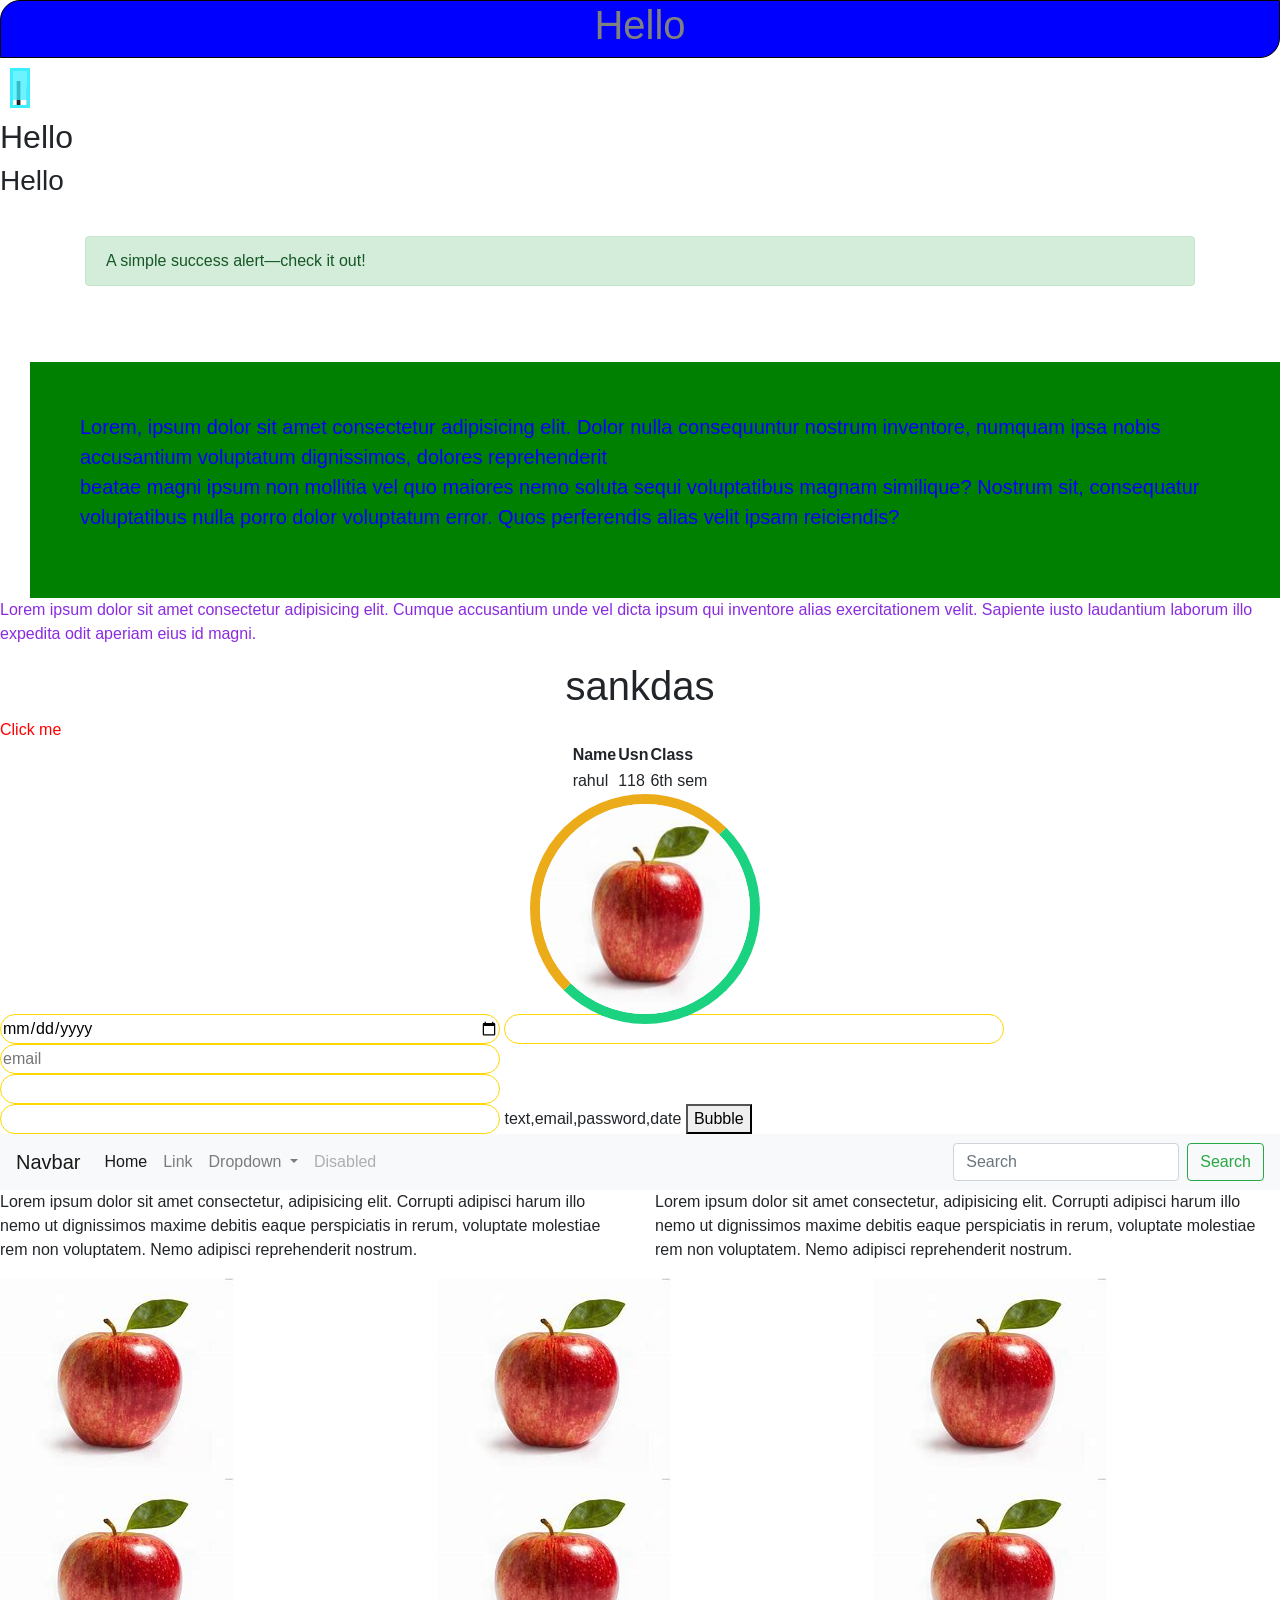
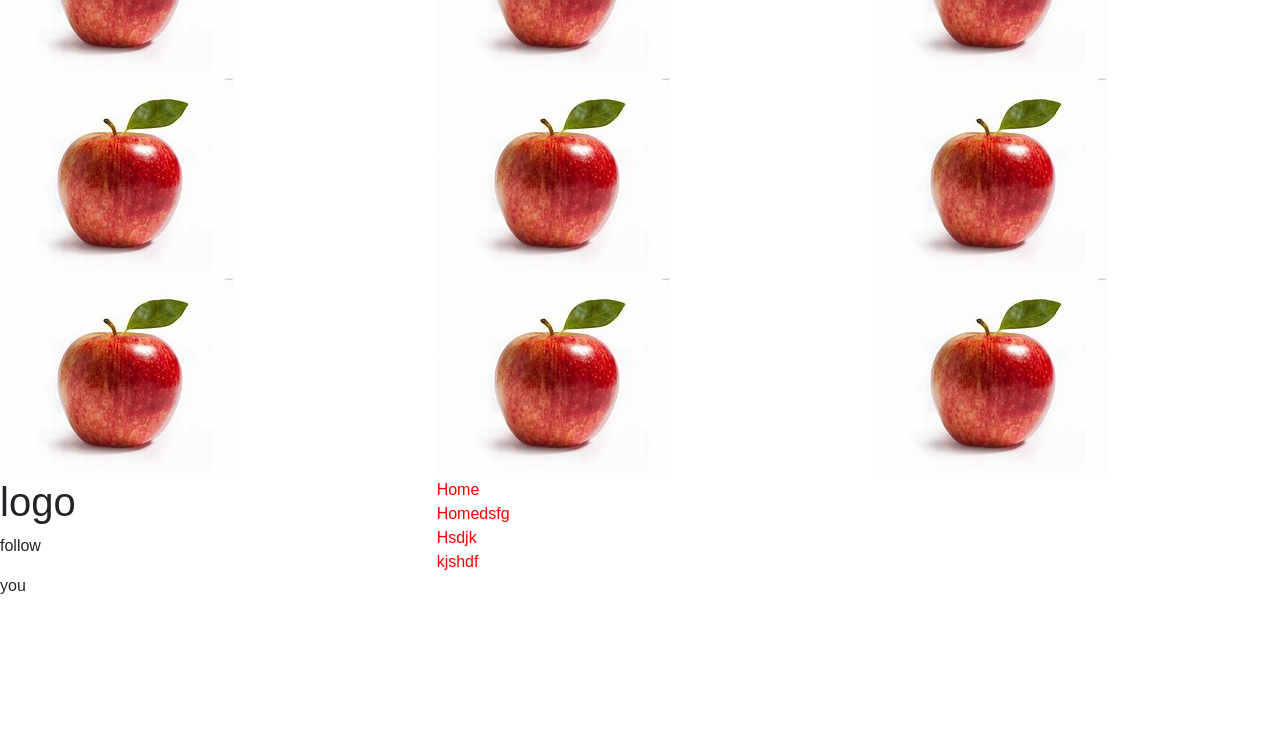
<file: index.html>
<!DOCTYPE html>
<html lang="en">
<head>
    <meta charset="UTF-8">
    <meta name="viewport" content="width=device-width, initial-scale=1.0">
    <meta http-equiv="X-UA-Compatible" content="ie=edge">
    <title>Document</title>
    <link rel="stylesheet" href="style.css">
    <link rel="stylesheet" href="libs/css/ihover.min.css">
    <link rel="stylesheet" href="libs/css/animate.css">
    <link rel="stylesheet" href="https://stackpath.bootstrapcdn.com/bootstrap/4.3.1/css/bootstrap.min.css" integrity="sha384-ggOyR0iXCbMQv3Xipma34MD+dH/1fQ784/j6cY/iJTQUOhcWr7x9JvoRxT2MZw1T" crossorigin="anonymous">
    <script src="libs/js/wow.min.js"></script>

    <script src="https://code.jquery.com/jquery-3.3.1.slim.min.js" integrity="sha384-q8i/X+965DzO0rT7abK41JStQIAqVgRVzpbzo5smXKp4YfRvH+8abtTE1Pi6jizo" crossorigin="anonymous"></script>
<script src="https://cdnjs.cloudflare.com/ajax/libs/popper.js/1.14.7/umd/popper.min.js" integrity="sha384-UO2eT0CpHqdSJQ6hJty5KVphtPhzWj9WO1clHTMGa3JDZwrnQq4sF86dIHNDz0W1" crossorigin="anonymous"></script>
<script src="https://stackpath.bootstrapcdn.com/bootstrap/4.3.1/js/bootstrap.min.js" integrity="sha384-JjSmVgyd0p3pXB1rRibZUAYoIIy6OrQ6VrjIEaFf/nJGzIxFDsf4x0xIM+B07jRM" crossorigin="anonymous"></script>
</head>
<body>
        <script>
                new WOW().init();
                </script>
    <div class="heading">
            <h1>Hello</h1>
    </div>
   <div class="hi">
       <h1>India</h1>
   </div> 
     <h2>Hello</h2>
   <h3>Hello</h3>
   <div class="container">
   <div class="alert alert-success" role="alert">
    A simple success alert—check it out!
  </div>
</div>
<div class="about">
    <p>Lorem, ipsum dolor sit amet consectetur adipisicing elit. Dolor nulla consequuntur nostrum inventore, numquam ipsa nobis accusantium voluptatum dignissimos, dolores reprehenderit <br> beatae magni ipsum non mollitia vel quo maiores nemo soluta sequi voluptatibus magnam similique? Nostrum sit, consequatur voluptatibus nulla porro dolor voluptatum error. Quos perferendis alias velit ipsam reiciendis?</p>
</div>
<div class="red">
    <p>Lorem ipsum dolor sit amet consectetur adipisicing elit. Cumque accusantium unde vel dicta ipsum qui inventore alias exercitationem velit. Sapiente iusto laudantium laborum illo expedita odit aperiam eius id magni.</p>
</div>
<div class="animated heartBeat">
        <h1 style="text-align: center">sankdas</h1>
    </div>
        <a href="about.html" target="_blank">Click me</a>
        <center>
            <table>
                <tr>
                    <th>Name</th>
                    <th>Usn</th>
                    <th>Class</th>
                </tr>
                <tr>
                    <td>rahul</td>
                    <td>118</td>
                    <td>6th sem</td>
                </tr>
            </table>
        </center>
<center>
    <div class="image">
        <!-- normal -->
    <div class="ih-item circle effect1"><a href="#">
            <div class="spinner"></div>
            <div class="img"><img src="img/fruit.jpg" alt="img"></div>
            <div class="info">
              <div class="info-back">
                <h3>Heading here</h3>
                <p>Description goes here</p>
              </div>
            </div></a></div>
        <!-- end normal -->
    </div>
</center>
<input type="date" name="todaydate" >
<input type="text" name="todaydate"><br>
<input type="email" name="todaydate" placeholder="email"><br>
<input type="password" name="todaydate"><br>
<input type="number" name="todaydate">
text,email,password,date
<button>Bubble</button>
<nav class="navbar navbar-expand-lg navbar-light bg-light">
    <a class="navbar-brand" href="#">Navbar</a>
    <button class="navbar-toggler" type="button" data-toggle="collapse" data-target="#navbarSupportedContent" aria-controls="navbarSupportedContent" aria-expanded="false" aria-label="Toggle navigation">
      <span class="navbar-toggler-icon"></span>
    </button>  
    <div class="collapse navbar-collapse" id="navbarSupportedContent">
      <ul class="navbar-nav mr-auto">
        <li class="nav-item active">
          <a class="nav-link" href="#">Home <span class="sr-only">(current)</span></a>
        </li>
        <li class="nav-item">
          <a class="nav-link" href="#">Link</a>
        </li>
        <li class="nav-item dropdown">
          <a class="nav-link dropdown-toggle" href="#" id="navbarDropdown" role="button" data-toggle="dropdown" aria-haspopup="true" aria-expanded="false">
            Dropdown
          </a>
          <div class="dropdown-menu" aria-labelledby="navbarDropdown">
            <a class="dropdown-item" href="#">Action</a>
            <a class="dropdown-item" href="#">Another action</a>
            <div class="dropdown-divider"></div>
            <a class="dropdown-item" href="#">Something else here</a>
          </div>
        </li>
        <li class="nav-item">
          <a class="nav-link disabled" href="#" tabindex="-1" aria-disabled="true">Disabled</a>
        </li>
      </ul>
      <form class="form-inline my-2 my-lg-0">
        <input class="form-control mr-sm-2" type="search" placeholder="Search" aria-label="Search">
        <button class="btn btn-outline-success my-2 my-sm-0" type="submit">Search</button>
      </form>
    </div>
  </nav>
  <div class="row">
      <div class="col-lg-6">
          <p>Lorem ipsum dolor sit amet consectetur, adipisicing elit. Corrupti adipisci harum illo nemo ut dignissimos maxime debitis eaque perspiciatis in rerum, voluptate molestiae rem non voluptatem. Nemo adipisci reprehenderit nostrum.</p>
        </div>
        <div class="col-lg-6">
            <p>Lorem ipsum dolor sit amet consectetur, adipisicing elit. Corrupti adipisci harum illo nemo ut dignissimos maxime debitis eaque perspiciatis in rerum, voluptate molestiae rem non voluptatem. Nemo adipisci reprehenderit nostrum.</p>
          </div>     
  </div>
  <div class="row wow bounceIn">
    <div class="col-lg-4">
        <img src="img/fruit.jpg" alt="img">
      </div>
      <div class="col-lg-4">
        <img src="img/fruit.jpg" alt="img">
        </div>
        <div class="col-lg-4">
            <img src="img/fruit.jpg" alt="img">
          </div>
    </div>
    <div class="row wow shake">
            <div class="col-lg-4">
                <img src="img/fruit.jpg" alt="img">
              </div>
              <div class="col-lg-4">
                <img src="img/fruit.jpg" alt="img">
                </div>
                <div class="col-lg-4">
                    <img src="img/fruit.jpg" alt="img">
                  </div>
            </div>
            <div class="row wow shake">
                    <div class="col-lg-4">
                        <img src="img/fruit.jpg" alt="img">
                      </div>
                      <div class="col-lg-4">
                        <img src="img/fruit.jpg" alt="img">
                        </div>
                        <div class="col-lg-4">
                            <img src="img/fruit.jpg" alt="img">
                          </div>
                    </div>
                    <div class="row wow shake">
                            <div class="col-lg-4">
                                <img src="img/fruit.jpg" alt="img">
                              </div>
                              <div class="col-lg-4">
                                <img src="img/fruit.jpg" alt="img">
                                </div>
                                <div class="col-lg-4">
                                    <img src="img/fruit.jpg" alt="img">
                                  </div>
                            </div>
 <footer>
    <div class="row ">
        <div class="col-lg-4">
            <h1>logo</h1>
            <p>follow</p>
            <p>you</p>
         </div>   
        <div class="col-lg-4">
            <a href="#">Home</a><br>
            <a href="#">Homedsfg</a><br>
            <a href="#">Hsdjk</a><br>
            <a href="#">kjshdf</a>
            </div>
        <div class="col-lg-4">
                <iframe src="https://www.google.com/maps/embed?pb=!1m18!1m12!1m3!1d75993.07573255253!2d-2.2935020759176674!3d53.472327151728685!2m3!1f0!2f0!3f0!3m2!1i1024!2i768!4f13.1!3m3!1m2!1s0x487a4d4c5226f5db%3A0xd9be143804fe6baa!2sManchester%2C+UK!5e0!3m2!1sen!2sin!4v1562840421338!5m2!1sen!2sin" width="200" height="250" frameborder="0" style="border:0" allowfullscreen></iframe>
                </div>
    </div>
 </footer> 
</body>
</html>
</file>
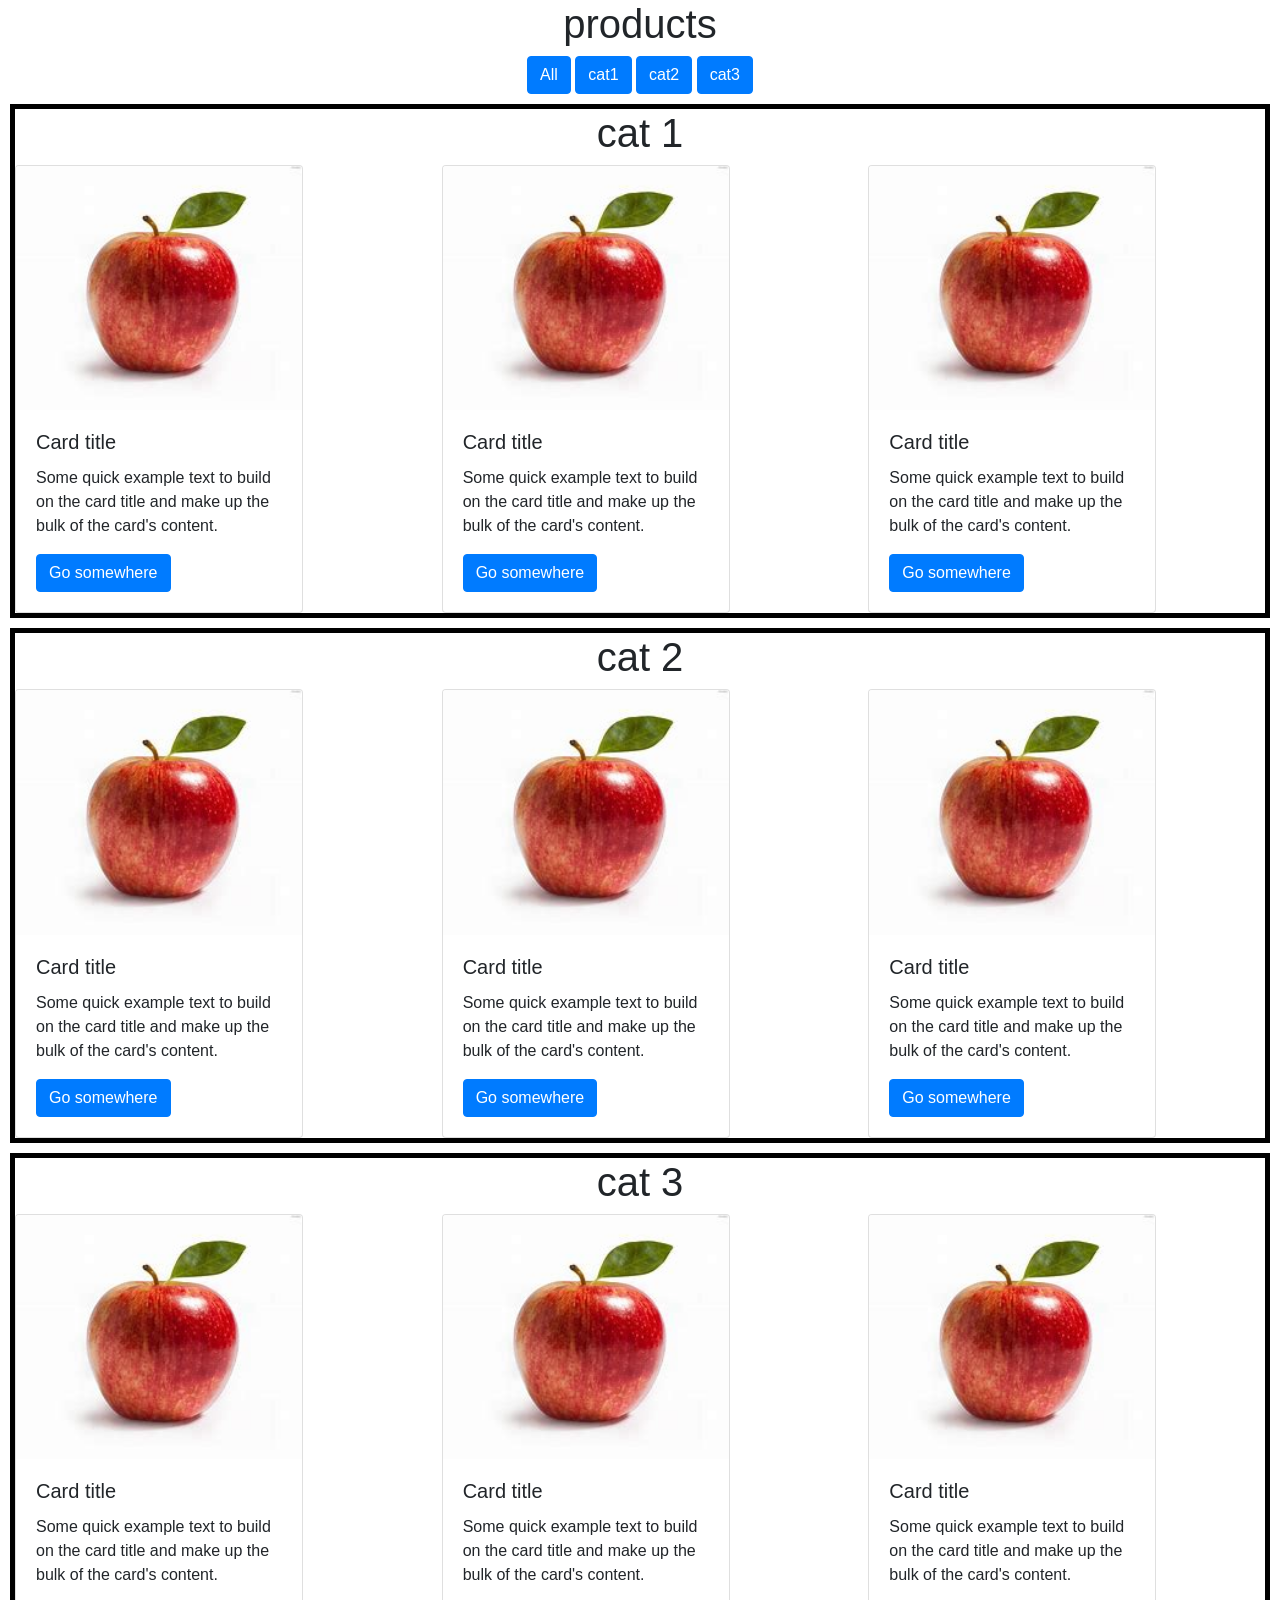
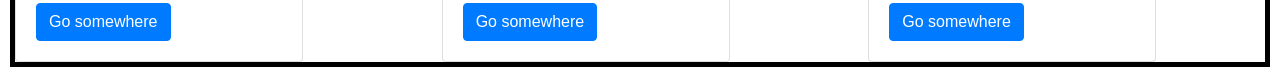
<file: about.html>
<!DOCTYPE html>
<html lang="en">
<head>
    <meta charset="UTF-8">
    <meta name="viewport" content="width=, initial-scale=1.0">
    <meta http-equiv="X-UA-Compatible" content="ie=edge">
    <title>Document</title>
    <link rel="stylesheet" href="libs/css/about.css">
    <link rel="stylesheet" href="libs/css/animate.css">
    <script src="libs/js/wow.min.js"></script>
    <link rel="stylesheet" href="https://stackpath.bootstrapcdn.com/bootstrap/4.3.1/css/bootstrap.min.css" integrity="sha384-ggOyR0iXCbMQv3Xipma34MD+dH/1fQ784/j6cY/iJTQUOhcWr7x9JvoRxT2MZw1T" crossorigin="anonymous">
    <script src="https://code.jquery.com/jquery-3.3.1.slim.min.js" integrity="sha384-q8i/X+965DzO0rT7abK41JStQIAqVgRVzpbzo5smXKp4YfRvH+8abtTE1Pi6jizo" crossorigin="anonymous"></script>
<script src="https://cdnjs.cloudflare.com/ajax/libs/popper.js/1.14.7/umd/popper.min.js" integrity="sha384-UO2eT0CpHqdSJQ6hJty5KVphtPhzWj9WO1clHTMGa3JDZwrnQq4sF86dIHNDz0W1" crossorigin="anonymous"></script>
<script src="https://stackpath.bootstrapcdn.com/bootstrap/4.3.1/js/bootstrap.min.js" integrity="sha384-JjSmVgyd0p3pXB1rRibZUAYoIIy6OrQ6VrjIEaFf/nJGzIxFDsf4x0xIM+B07jRM" crossorigin="anonymous"></script>
<script src="https://ajax.googleapis.com/ajax/libs/jquery/3.4.1/jquery.min.js"></script>
</head>
<body>
        <script>
                new WOW().init();
                </script>
    <center>
    <h1>products</h1>
    </center>
    <center>
        <button class="btn btn-primary" id="All">All</button>
        <button class="btn btn-primary" id="btn1">cat1</button>
        <button class="btn btn-primary" id="btn2">cat2</button>
        <button class="btn btn-primary" id="btn3">cat3</button>
    </center>
    <div class="prod" id="cat1">
        <center>
            <h1>cat 1</h1>
        </center>
           <div class="row wow shake">
                <div class="col-lg-4">
                        <div class="card" style="width: 18rem;">
                                <img src="img/fruit.jpg" class="card-img-top" alt="...">
                                <div class="card-body">
                                  <h5 class="card-title">Card title</h5>
                                  <p class="card-text">Some quick example text to build on the card title and make up the bulk of the card's content.</p>
                                  <a href="#" class="btn btn-primary">Go somewhere</a>
                                </div>
                              </div>
                    </div>
                    <div class="col-lg-4">
                            <div class="card" style="width: 18rem;">
                                    <img src="img/fruit.jpg" class="card-img-top" alt="...">
                                    <div class="card-body">
                                      <h5 class="card-title">Card title</h5>
                                      <p class="card-text">Some quick example text to build on the card title and make up the bulk of the card's content.</p>
                                      <a href="#" class="btn btn-primary">Go somewhere</a>
                                    </div>
                                  </div>
                        </div>
                        <div class="col-lg-4">
                                <div class="card" style="width: 18rem;">
                                        <img src="img/fruit.jpg" class="card-img-top" alt="...">
                                        <div class="card-body">
                                          <h5 class="card-title">Card title</h5>
                                          <p class="card-text">Some quick example text to build on the card title and make up the bulk of the card's content.</p>
                                          <a href="#" class="btn btn-primary">Go somewhere</a>
                                        </div>
                                      </div>
                            </div>
           </div>
    </div>
    <div class="prod" id="cat2">
            <center>
                <h1>cat 2</h1>
            </center>
               <div class="row wow bounceIn">
                    <div class="col-lg-4">
                            <div class="card" style="width: 18rem;">
                                    <img src="img/fruit.jpg" class="card-img-top" alt="...">
                                    <div class="card-body">
                                      <h5 class="card-title">Card title</h5>
                                      <p class="card-text">Some quick example text to build on the card title and make up the bulk of the card's content.</p>
                                      <a href="#" class="btn btn-primary">Go somewhere</a>
                                    </div>
                                  </div>
                        </div>
                        <div class="col-lg-4">
                                <div class="card" style="width: 18rem;">
                                        <img src="img/fruit.jpg" class="card-img-top" alt="...">
                                        <div class="card-body">
                                          <h5 class="card-title">Card title</h5>
                                          <p class="card-text">Some quick example text to build on the card title and make up the bulk of the card's content.</p>
                                          <a href="#" class="btn btn-primary">Go somewhere</a>
                                        </div>
                                      </div>
                            </div>
                            <div class="col-lg-4">
                                    <div class="card" style="width: 18rem;">
                                            <img src="img/fruit.jpg" class="card-img-top" alt="...">
                                            <div class="card-body">
                                              <h5 class="card-title">Card title</h5>
                                              <p class="card-text">Some quick example text to build on the card title and make up the bulk of the card's content.</p>
                                              <a href="#" class="btn btn-primary">Go somewhere</a>
                                            </div>
                                          </div>
                                </div>
               </div>
        </div>
        <div class="prod" id="cat3">
                <center>
                    <h1>cat 3</h1>
                </center>
                   <div class="row wow shake">
                        <div class="col-lg-4">
                                <div class="card" style="width: 18rem;">
                                        <img src="img/fruit.jpg" class="card-img-top" alt="...">
                                        <div class="card-body">
                                          <h5 class="card-title">Card title</h5>
                                          <p class="card-text">Some quick example text to build on the card title and make up the bulk of the card's content.</p>
                                          <a href="#" class="btn btn-primary">Go somewhere</a>
                                        </div>
                                      </div>
                            </div>
                            <div class="col-lg-4">
                                    <div class="card" style="width: 18rem;">
                                            <img src="img/fruit.jpg" class="card-img-top" alt="...">
                                            <div class="card-body">
                                              <h5 class="card-title">Card title</h5>
                                              <p class="card-text">Some quick example text to build on the card title and make up the bulk of the card's content.</p>
                                              <a href="#" class="btn btn-primary">Go somewhere</a>
                                            </div>
                                          </div>
                                </div>
                                <div class="col-lg-4">
                                        <div class="card" style="width: 18rem;">
                                                <img src="img/fruit.jpg" class="card-img-top" alt="...">
                                                <div class="card-body">
                                                  <h5 class="card-title">Card title</h5>
                                                  <p class="card-text">Some quick example text to build on the card title and make up the bulk of the card's content.</p>
                                                  <a href="#" class="btn btn-primary">Go somewhere</a>
                                                </div>
                                              </div>
                                    </div>
                   </div>
            </div>
            <script>
                $(document).ready(function(){
                        $("#btn1").click(function(){
                            $("#cat1").show();
                            $("#cat2").hide();
                            $("#cat3").hide();
                        });
                        $("#btn2").click(function(){
                            $("#cat2").show();
                            $("#cat1").hide(); 
                            $("#cat3").hide();
                        });
                        $("#btn3").click(function(){
                            $("#cat3").show();
                            $("#cat2").hide();
                            $("#cat1").hide();
                        });
                        $("#All").click(function(){
                            $("#cat1").show();
                            $("#cat2").show();
                            $("#cat3").show();
                        });
                });





            </script>
</body>
</html>
</file>
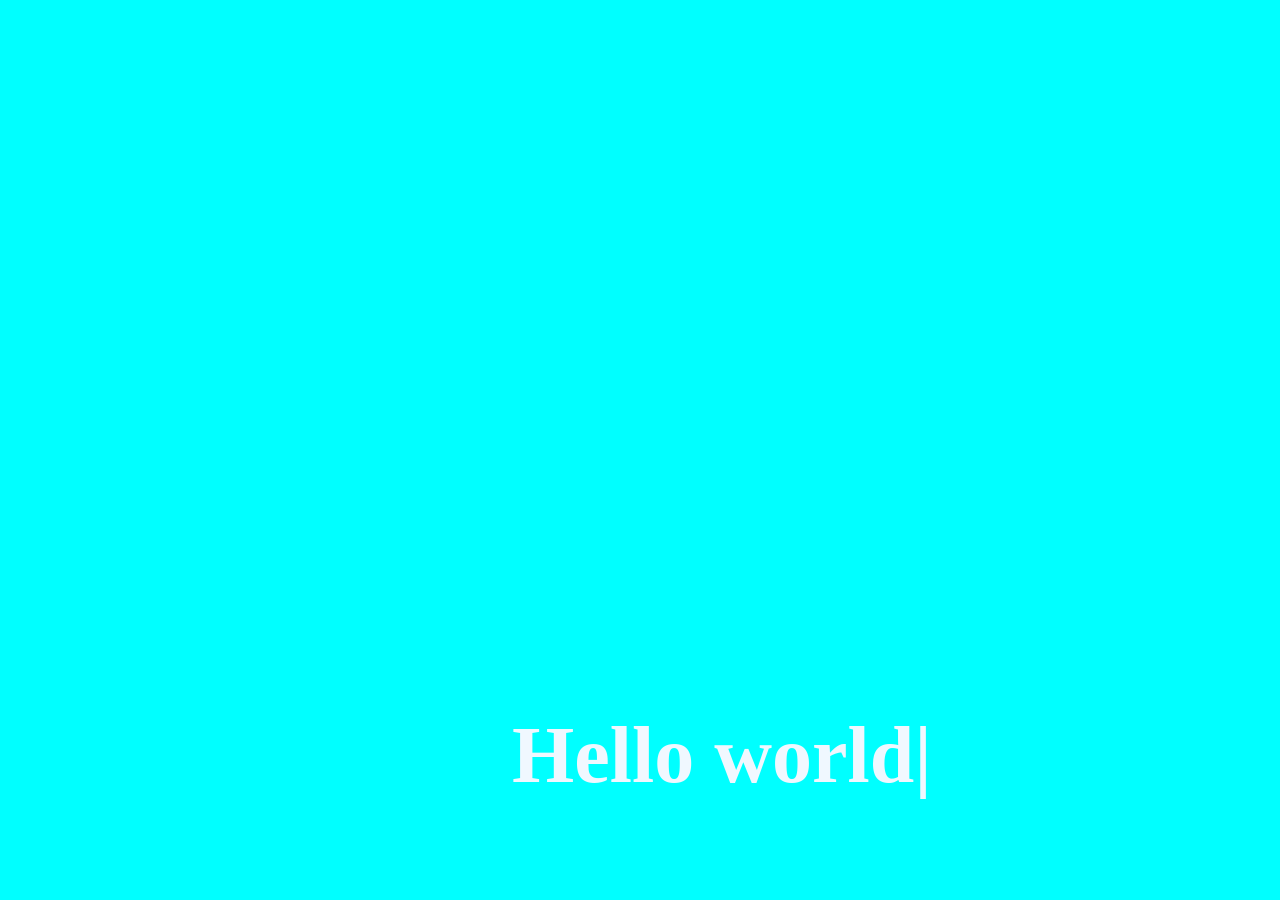
<file: gallery.html>
<!DOCTYPE html>
<html lang="en">
<head>
    <meta charset="UTF-8">
    <meta name="viewport" content="width=device-width, initial-scale=1.0">
    <meta http-equiv="X-UA-Compatible" content="ie=edge">
    <link rel="stylesheet" href="libs/css/gallery.css">
   <script src="https://code.jquery.com/jquery-3.3.1.slim.min.js" integrity="sha384-q8i/X+965DzO0rT7abK41JStQIAqVgRVzpbzo5smXKp4YfRvH+8abtTE1Pi6jizo" crossorigin="anonymous"></script>
   <script src="libs/js/typer.min.js"></script>
   <title>Document</title>
</head>
<body>
    <div class="cover">
        <center>
            <h1 id="example"></h1>
        </center>
    </div>
    <script>
        $("#example").typer({
  strings: [
    "Hello world",
    "Hello state",
    "wc"
  ]
});



    </script>
</body>
</html>
</file>
<file: style.css>
.heading{
    background-color: blue;
    color: gray;
    text-align: center;
    font-size: 30px;
    font-family: 'Gill Sans', 'Gill Sans MT', Calibri, 'Trebuchet MS', sans-serif;
    border: 1px solid black;
    border-top-left-radius: 20px;
    border-bottom-right-radius: 20px;
}
.about{
    background-color: green;
    color: blue;
    margin: 30px 0px 0px 30px;
    padding: 50px;
    font-size: 20px;
}
.red{
    background:white;
    color: blueviolet;
}
.image .img1{
    border: 2px solid black;
    

}
.heading:hover{
    color:black;
    background-color: white;

}
.img1:hover{ 
    box-shadow: 35px -28px 67px -3px rgba(0,0,0,0.75);  
}
input{
    width: 500px;
    height: 30px;
    margin: 10px;
    border: 1px solid gold;
    border-radius: 20px;
}
.input:focus
{
    background-color: black;
    color: white;
}
.button {
    z-index: 1;
    position: relative;
    font-size: inherit;
    font-family: inherit;
    color: white;
    padding: 0.5em 1em;
    outline: none;
    border: none;
    background-color: hsl(236, 32%, 26%);
    overflow: hidden;
    transition: color 0.4s ease-in-out;
  }
  
  .button::before {
    content: '';
    z-index: -1;
    position: absolute;
    bottom: 100%;
    right: 100%;
    width: 1em;
    height: 1em;
    border-radius: 50%;
    background-color: #3cefff;
    transform-origin: center;
    transform: translate3d(50%, 50%, 0) scale3d(0, 0, 0);
    transition: transform 0.45s ease-in-out;
  }
  
  .button:hover {
    cursor: pointer;
    color: #161616;
  }
  
  .button:hover::before {
    transform: translate3d(50%, 50%, 0) scale3d(15, 15, 15);
  }
  .hi{
    position: relative;
    width: 20px;
    height: 40px;
    margin: 10px 10px 10px 10px;
    border: 3px solid #3cefff;
    overflow: hidden;
    animation: spin 3s ease infinite;
  }
  
  .hi::before {
    content: '';
    position: absolute;
    top: -3px;
    left: -3px;
    width: 2em;
    height: 2em;
    background-color: hsla(185, 100%, 62%, 0.75);
    transform-origin: center bottom;
    transform: scaleY(1);
    animation: fill 3s linear infinite;
  }
  
  @keyframes spin {
    50%,
    100% {
      transform: rotate(360deg);
    }
  }
  
  @keyframes fill {
    25%,
    50% {
      transform: scaleY(0);
    }
    100% {
      transform: scaleY(1);
    }
  } 
 a:link{
     color: red;
 }
 a:visited{
     color: red;
 }
 a:hover{
    color: #161616;
 }
 .container{
   padding: 30px;
 }
</file>
<file: libs/css/about.css>
.prod{
    border: 5px solid black;
    margin-bottom: 5px;
    margin: 10px;
}
</file>
<file: libs/css/gallery.css>
body{
    background-color: aqua;
    margin: 0;
    padding: 0;    
}
.cover{
    position: absolute;
    font-size: 40px;
    color: aliceblue;
    bottom:5%;
    left:40%;
    
}
</file>
<file: libs/css/ihover.min.css>
.ih-item{position:relative;-webkit-transition:all 0.35s ease-in-out;-moz-transition:all 0.35s ease-in-out;transition:all 0.35s ease-in-out}.ih-item,.ih-item *{-webkit-box-sizing:border-box;-moz-box-sizing:border-box;box-sizing:border-box}.ih-item a{color:#333}.ih-item a:hover{text-decoration:none}.ih-item img{width:100%;height:100%}.ih-item.circle{position:relative;width:220px;height:220px;border-radius:50%}.ih-item.circle .img{position:relative;width:220px;height:220px;border-radius:50%}.ih-item.circle .img:before{position:absolute;display:block;content:'';width:100%;height:100%;border-radius:50%;box-shadow:inset 0 0 0 16px rgba(255,255,255,0.6),0 1px 2px rgba(0,0,0,0.3);-webkit-transition:all 0.35s ease-in-out;-moz-transition:all 0.35s ease-in-out;transition:all 0.35s ease-in-out}.ih-item.circle .img img{border-radius:50%}.ih-item.circle .info{position:absolute;top:0;bottom:0;left:0;right:0;text-align:center;border-radius:50%;-webkit-backface-visibility:hidden;backface-visibility:hidden}.ih-item.square{position:relative;width:316px;height:216px;border:8px solid #fff;box-shadow:1px 1px 3px rgba(0,0,0,0.3)}.ih-item.square .info{position:absolute;top:0;bottom:0;left:0;right:0;text-align:center;-webkit-backface-visibility:hidden;backface-visibility:hidden}.ih-item.circle.effect1 .spinner{width:230px;height:230px;border:10px solid #ecab18;border-right-color:#1ad280;border-bottom-color:#1ad280;border-radius:50%;-webkit-transition:all 0.8s ease-in-out;-moz-transition:all 0.8s ease-in-out;transition:all 0.8s ease-in-out}.ih-item.circle.effect1 .img{position:absolute;top:10px;bottom:0;left:10px;right:0;width:auto;height:auto}.ih-item.circle.effect1 .img:before{display:none}.ih-item.circle.effect1.colored .info{background:#1a4a72;background:rgba(26,74,114,0.6)}.ih-item.circle.effect1 .info{top:10px;bottom:0;left:10px;right:0;background:#333;background:rgba(0,0,0,0.6);opacity:0;-webkit-transition:all 0.8s ease-in-out;-moz-transition:all 0.8s ease-in-out;transition:all 0.8s ease-in-out}.ih-item.circle.effect1 .info h3{color:#fff;text-transform:uppercase;position:relative;letter-spacing:2px;font-size:22px;margin:0 30px;padding:55px 0 0 0;height:110px;text-shadow:0 0 1px #fff,0 1px 2px rgba(0,0,0,0.3)}.ih-item.circle.effect1 .info p{color:#bbb;padding:10px 5px;font-style:italic;margin:0 30px;font-size:12px;border-top:1px solid rgba(255,255,255,0.5)}.ih-item.circle.effect1 a:hover .spinner{-webkit-transform:rotate(180deg);-moz-transform:rotate(180deg);-ms-transform:rotate(180deg);-o-transform:rotate(180deg);transform:rotate(180deg)}.ih-item.circle.effect1 a:hover .info{opacity:1}.ih-item.circle.effect2 .img{opacity:1;-webkit-transform:scale(1);-moz-transform:scale(1);-ms-transform:scale(1);-o-transform:scale(1);transform:scale(1);-webkit-transition:all 0.35s ease-in-out;-moz-transition:all 0.35s ease-in-out;transition:all 0.35s ease-in-out}.ih-item.circle.effect2.colored .info{background:#1a4a72;background:rgba(26,74,114,0.6)}.ih-item.circle.effect2 .info{background:#333;background:rgba(0,0,0,0.6);opacity:0;pointer-events:none;-webkit-transition:all 0.35s ease-in-out;-moz-transition:all 0.35s ease-in-out;transition:all 0.35s ease-in-out}.ih-item.circle.effect2 .info h3{color:#fff;text-transform:uppercase;position:relative;letter-spacing:2px;font-size:22px;margin:0 30px;padding:55px 0 0 0;height:110px;text-shadow:0 0 1px #fff,0 1px 2px rgba(0,0,0,0.3)}.ih-item.circle.effect2 .info p{color:#bbb;padding:10px 5px;font-style:italic;margin:0 30px;font-size:12px;border-top:1px solid rgba(255,255,255,0.5)}.ih-item.circle.effect2.left_to_right .info{-webkit-transform:translateX(-100%);-moz-transform:translateX(-100%);-ms-transform:translateX(-100%);-o-transform:translateX(-100%);transform:translateX(-100%)}.ih-item.circle.effect2.left_to_right a:hover .img{-webkit-transform:rotate(-90deg);-moz-transform:rotate(-90deg);-ms-transform:rotate(-90deg);-o-transform:rotate(-90deg);transform:rotate(-90deg)}.ih-item.circle.effect2.left_to_right a:hover .info{opacity:1;-webkit-transform:translateX(0);-moz-transform:translateX(0);-ms-transform:translateX(0);-o-transform:translateX(0);transform:translateX(0)}.ih-item.circle.effect2.right_to_left .info{-webkit-transform:translateX(100%);-moz-transform:translateX(100%);-ms-transform:translateX(100%);-o-transform:translateX(100%);transform:translateX(100%)}.ih-item.circle.effect2.right_to_left a:hover .img{-webkit-transform:rotate(90deg);-moz-transform:rotate(90deg);-ms-transform:rotate(90deg);-o-transform:rotate(90deg);transform:rotate(90deg)}.ih-item.circle.effect2.right_to_left a:hover .info{opacity:1;-webkit-transform:translateX(0);-moz-transform:translateX(0);-ms-transform:translateX(0);-o-transform:translateX(0);transform:translateX(0)}.ih-item.circle.effect2.top_to_bottom .info{-webkit-transform:translateY(-100%);-moz-transform:translateY(-100%);-ms-transform:translateY(-100%);-o-transform:translateY(-100%);transform:translateY(-100%)}.ih-item.circle.effect2.top_to_bottom a:hover .img{-webkit-transform:rotate(-90deg);-moz-transform:rotate(-90deg);-ms-transform:rotate(-90deg);-o-transform:rotate(-90deg);transform:rotate(-90deg)}.ih-item.circle.effect2.top_to_bottom a:hover .info{opacity:1;-webkit-transform:translateY(0);-moz-transform:translateY(0);-ms-transform:translateY(0);-o-transform:translateY(0);transform:translateY(0)}.ih-item.circle.effect2.bottom_to_top .info{-webkit-transform:translateY(100%);-moz-transform:translateY(100%);-ms-transform:translateY(100%);-o-transform:translateY(100%);transform:translateY(100%)}.ih-item.circle.effect2.bottom_to_top a:hover .img{-webkit-transform:rotate(90deg);-moz-transform:rotate(90deg);-ms-transform:rotate(90deg);-o-transform:rotate(90deg);transform:rotate(90deg)}.ih-item.circle.effect2.bottom_to_top a:hover .info{opacity:1;-webkit-transform:translateY(0);-moz-transform:translateY(0);-ms-transform:translateY(0);-o-transform:translateY(0);transform:translateY(0)}.ih-item.circle.effect3 .img{z-index:11;-webkit-transition:all 0.35s ease-in-out;-moz-transition:all 0.35s ease-in-out;transition:all 0.35s ease-in-out}.ih-item.circle.effect3.colored .info{background:#1a4a72}.ih-item.circle.effect3 .info{background:#333;opacity:0;pointer-events:none;-webkit-transition:all 0.35s ease-in-out;-moz-transition:all 0.35s ease-in-out;transition:all 0.35s ease-in-out}.ih-item.circle.effect3 .info h3{color:#fff;text-transform:uppercase;position:relative;letter-spacing:2px;font-size:22px;margin:0 30px;padding:55px 0 0 0;height:110px;text-shadow:0 0 1px #fff,0 1px 2px rgba(0,0,0,0.3)}.ih-item.circle.effect3 .info p{color:#bbb;padding:10px 5px;font-style:italic;margin:0 30px;font-size:12px;border-top:1px solid rgba(255,255,255,0.5)}.ih-item.circle.effect3.left_to_right .img{-webkit-transform:scale(1) translateX(0);-moz-transform:scale(1) translateX(0);-ms-transform:scale(1) translateX(0);-o-transform:scale(1) translateX(0);transform:scale(1) translateX(0)}.ih-item.circle.effect3.left_to_right .info{-webkit-transform:translateX(-100%);-moz-transform:translateX(-100%);-ms-transform:translateX(-100%);-o-transform:translateX(-100%);transform:translateX(-100%)}.ih-item.circle.effect3.left_to_right a:hover .img{-webkit-transform:scale(0.5) translateX(100%);-moz-transform:scale(0.5) translateX(100%);-ms-transform:scale(0.5) translateX(100%);-o-transform:scale(0.5) translateX(100%);transform:scale(0.5) translateX(100%)}.ih-item.circle.effect3.left_to_right a:hover .info{opacity:1;-webkit-transform:translateX(0);-moz-transform:translateX(0);-ms-transform:translateX(0);-o-transform:translateX(0);transform:translateX(0)}.ih-item.circle.effect3.right_to_left .img{-webkit-transform:scale(1) translateX(0);-moz-transform:scale(1) translateX(0);-ms-transform:scale(1) translateX(0);-o-transform:scale(1) translateX(0);transform:scale(1) translateX(0)}.ih-item.circle.effect3.right_to_left .info{-webkit-transform:translateX(100%);-moz-transform:translateX(100%);-ms-transform:translateX(100%);-o-transform:translateX(100%);transform:translateX(100%)}.ih-item.circle.effect3.right_to_left a:hover .img{-webkit-transform:scale(0.5) translateX(-100%);-moz-transform:scale(0.5) translateX(-100%);-ms-transform:scale(0.5) translateX(-100%);-o-transform:scale(0.5) translateX(-100%);transform:scale(0.5) translateX(-100%)}.ih-item.circle.effect3.right_to_left a:hover .info{opacity:1;-webkit-transform:translateX(0);-moz-transform:translateX(0);-ms-transform:translateX(0);-o-transform:translateX(0);transform:translateX(0)}.ih-item.circle.effect3.top_to_bottom .img{-webkit-transform:scale(1) translateY(0);-moz-transform:scale(1) translateY(0);-ms-transform:scale(1) translateY(0);-o-transform:scale(1) translateY(0);transform:scale(1) translateY(0)}.ih-item.circle.effect3.top_to_bottom .info{-webkit-transform:translateY(-100%);-moz-transform:translateY(-100%);-ms-transform:translateY(-100%);-o-transform:translateY(-100%);transform:translateY(-100%)}.ih-item.circle.effect3.top_to_bottom a:hover .img{-webkit-transform:scale(0.5) translateY(100%);-moz-transform:scale(0.5) translateY(100%);-ms-transform:scale(0.5) translateY(100%);-o-transform:scale(0.5) translateY(100%);transform:scale(0.5) translateY(100%)}.ih-item.circle.effect3.top_to_bottom a:hover .info{opacity:1;-webkit-transform:translateY(0);-moz-transform:translateY(0);-ms-transform:translateY(0);-o-transform:translateY(0);transform:translateY(0)}.ih-item.circle.effect3.bottom_to_top .img{-webkit-transform:scale(1) translateY(0);-moz-transform:scale(1) translateY(0);-ms-transform:scale(1) translateY(0);-o-transform:scale(1) translateY(0);transform:scale(1) translateY(0)}.ih-item.circle.effect3.bottom_to_top .info{-webkit-transform:translateY(100%);-moz-transform:translateY(100%);-ms-transform:translateY(100%);-o-transform:translateY(100%);transform:translateY(100%)}.ih-item.circle.effect3.bottom_to_top a:hover .img{-webkit-transform:scale(0.5) translateY(-100%);-moz-transform:scale(0.5) translateY(-100%);-ms-transform:scale(0.5) translateY(-100%);-o-transform:scale(0.5) translateY(-100%);transform:scale(0.5) translateY(-100%)}.ih-item.circle.effect3.bottom_to_top a:hover .info{opacity:1;-webkit-transform:translateY(0);-moz-transform:translateY(0);-ms-transform:translateY(0);-o-transform:translateY(0);transform:translateY(0)}.ih-item.circle.effect4 .img{opacity:1;-webkit-transition:all 0.4s ease-in-out;-moz-transition:all 0.4s ease-in-out;transition:all 0.4s ease-in-out}.ih-item.circle.effect4.colored .info{background:#1a4a72}.ih-item.circle.effect4 .info{background:#333;opacity:0;visibility:hidden;pointer-events:none;-webkit-transition:all 0.35s ease;-moz-transition:all 0.35s ease;transition:all 0.35s ease}.ih-item.circle.effect4 .info h3{color:#fff;text-transform:uppercase;position:relative;letter-spacing:2px;font-size:22px;margin:0 30px;padding:55px 0 0 0;height:110px;text-shadow:0 0 1px #fff,0 1px 2px rgba(0,0,0,0.3)}.ih-item.circle.effect4 .info p{color:#bbb;padding:10px 5px;font-style:italic;margin:0 30px;font-size:12px;border-top:1px solid rgba(255,255,255,0.5);-webkit-transition:all 0.35s ease-in-out;-moz-transition:all 0.35s ease-in-out;transition:all 0.35s ease-in-out}.ih-item.circle.effect4 a:hover .img{opacity:0;pointer-events:none}.ih-item.circle.effect4 a:hover .info{visibility:visible;opacity:1}.ih-item.circle.effect4.left_to_right .img{-webkit-transform:translateX(0);-moz-transform:translateX(0);-ms-transform:translateX(0);-o-transform:translateX(0);transform:translateX(0)}.ih-item.circle.effect4.left_to_right .info{-webkit-transform:translateX(-100%);-moz-transform:translateX(-100%);-ms-transform:translateX(-100%);-o-transform:translateX(-100%);transform:translateX(-100%)}.ih-item.circle.effect4.left_to_right a:hover .img{-webkit-transform:translateX(100%);-moz-transform:translateX(100%);-ms-transform:translateX(100%);-o-transform:translateX(100%);transform:translateX(100%)}.ih-item.circle.effect4.left_to_right a:hover .info{-webkit-transform:translateX(0);-moz-transform:translateX(0);-ms-transform:translateX(0);-o-transform:translateX(0);transform:translateX(0)}.ih-item.circle.effect4.right_to_left .img{-webkit-transform:translateX(0);-moz-transform:translateX(0);-ms-transform:translateX(0);-o-transform:translateX(0);transform:translateX(0)}.ih-item.circle.effect4.right_to_left .info{-webkit-transform:translateX(100%);-moz-transform:translateX(100%);-ms-transform:translateX(100%);-o-transform:translateX(100%);transform:translateX(100%)}.ih-item.circle.effect4.right_to_left a:hover .img{-webkit-transform:translateX(-100%);-moz-transform:translateX(-100%);-ms-transform:translateX(-100%);-o-transform:translateX(-100%);transform:translateX(-100%)}.ih-item.circle.effect4.right_to_left a:hover .info{-webkit-transform:translateX(0);-moz-transform:translateX(0);-ms-transform:translateX(0);-o-transform:translateX(0);transform:translateX(0)}.ih-item.circle.effect4.top_to_bottom .img{-webkit-transform:translateY(0);-moz-transform:translateY(0);-ms-transform:translateY(0);-o-transform:translateY(0);transform:translateY(0)}.ih-item.circle.effect4.top_to_bottom .info{-webkit-transform:translateY(100%);-moz-transform:translateY(100%);-ms-transform:translateY(100%);-o-transform:translateY(100%);transform:translateY(100%)}.ih-item.circle.effect4.top_to_bottom a:hover .img{-webkit-transform:translateY(-100%);-moz-transform:translateY(-100%);-ms-transform:translateY(-100%);-o-transform:translateY(-100%);transform:translateY(-100%)}.ih-item.circle.effect4.top_to_bottom a:hover .info{-webkit-transform:translateY(0);-moz-transform:translateY(0);-ms-transform:translateY(0);-o-transform:translateY(0);transform:translateY(0)}.ih-item.circle.effect4.bottom_to_top .img{-webkit-transform:translateY(0);-moz-transform:translateY(0);-ms-transform:translateY(0);-o-transform:translateY(0);transform:translateY(0)}.ih-item.circle.effect4.bottom_to_top .info{-webkit-transform:translateY(-100%);-moz-transform:translateY(-100%);-ms-transform:translateY(-100%);-o-transform:translateY(-100%);transform:translateY(-100%)}.ih-item.circle.effect4.bottom_to_top a:hover .img{-webkit-transform:translateY(100%);-moz-transform:translateY(100%);-ms-transform:translateY(100%);-o-transform:translateY(100%);transform:translateY(100%)}.ih-item.circle.effect4.bottom_to_top a:hover .info{-webkit-transform:translateY(0);-moz-transform:translateY(0);-ms-transform:translateY(0);-o-transform:translateY(0);transform:translateY(0)}.ih-item.circle.effect5{-webkit-perspective:900px;-moz-perspective:900px;perspective:900px}.ih-item.circle.effect5.colored .info .info-back{background:#1a4a72;background:rgba(26,74,114,0.6)}.ih-item.circle.effect5 .info{-webkit-transition:all 0.35s ease-in-out;-moz-transition:all 0.35s ease-in-out;transition:all 0.35s ease-in-out;-webkit-transform-style:preserve-3d;-moz-transform-style:preserve-3d;-ms-transform-style:preserve-3d;-o-transform-style:preserve-3d;transform-style:preserve-3d}.ih-item.circle.effect5 .info .info-back{visibility:hidden;border-radius:50%;width:100%;height:100%;background:#333;background:rgba(0,0,0,0.6);-webkit-transform:rotate3d(0, 1, 0, 180deg);-moz-transform:rotate3d(0, 1, 0, 180deg);-ms-transform:rotate3d(0, 1, 0, 180deg);-o-transform:rotate3d(0, 1, 0, 180deg);transform:rotate3d(0, 1, 0, 180deg);-webkit-backface-visibility:hidden;backface-visibility:hidden}.ih-item.circle.effect5 .info h3{color:#fff;text-transform:uppercase;position:relative;letter-spacing:2px;font-size:22px;margin:0 30px;padding:55px 0 0 0;height:110px;text-shadow:0 0 1px #fff,0 1px 2px rgba(0,0,0,0.3)}.ih-item.circle.effect5 .info p{color:#bbb;padding:10px 5px;font-style:italic;margin:0 30px;font-size:12px;border-top:1px solid rgba(255,255,255,0.5)}.ih-item.circle.effect5 a:hover .info{-webkit-transform:rotate3d(0, 1, 0, -180deg);-moz-transform:rotate3d(0, 1, 0, -180deg);-ms-transform:rotate3d(0, 1, 0, -180deg);-o-transform:rotate3d(0, 1, 0, -180deg);transform:rotate3d(0, 1, 0, -180deg)}.ih-item.circle.effect5 a:hover .info .info-back{visibility:visible}.ih-item.circle.effect6 .img{opacity:1;-webkit-transform:scale(1);-moz-transform:scale(1);-ms-transform:scale(1);-o-transform:scale(1);transform:scale(1);-webkit-transition:all 0.35s ease-in-out;-moz-transition:all 0.35s ease-in-out;transition:all 0.35s ease-in-out}.ih-item.circle.effect6.colored .info{background:#1a4a72}.ih-item.circle.effect6 .info{background:#333;opacity:0;-webkit-transition:all 0.35s ease-in-out;-moz-transition:all 0.35s ease-in-out;transition:all 0.35s ease-in-out}.ih-item.circle.effect6 .info h3{color:#fff;text-transform:uppercase;position:relative;letter-spacing:2px;font-size:22px;margin:0 30px;padding:55px 0 0 0;height:110px;text-shadow:0 0 1px #fff,0 1px 2px rgba(0,0,0,0.3)}.ih-item.circle.effect6 .info p{color:#bbb;padding:10px 5px;font-style:italic;margin:0 30px;font-size:12px;border-top:1px solid rgba(255,255,255,0.5)}.ih-item.circle.effect6.scale_up .info{-webkit-transform:scale(0.5);-moz-transform:scale(0.5);-ms-transform:scale(0.5);-o-transform:scale(0.5);transform:scale(0.5)}.ih-item.circle.effect6.scale_up a:hover .img{opacity:0;-webkit-transform:scale(1.5);-moz-transform:scale(1.5);-ms-transform:scale(1.5);-o-transform:scale(1.5);transform:scale(1.5)}.ih-item.circle.effect6.scale_up a:hover .info{opacity:1;-webkit-transform:scale(1);-moz-transform:scale(1);-ms-transform:scale(1);-o-transform:scale(1);transform:scale(1)}.ih-item.circle.effect6.scale_down .info{-webkit-transform:scale(1.5);-moz-transform:scale(1.5);-ms-transform:scale(1.5);-o-transform:scale(1.5);transform:scale(1.5)}.ih-item.circle.effect6.scale_down a:hover .img{opacity:0;-webkit-transform:scale(0.5);-moz-transform:scale(0.5);-ms-transform:scale(0.5);-o-transform:scale(0.5);transform:scale(0.5)}.ih-item.circle.effect6.scale_down a:hover .info{opacity:1;-webkit-transform:scale(1);-moz-transform:scale(1);-ms-transform:scale(1);-o-transform:scale(1);transform:scale(1)}.ih-item.circle.effect6.scale_down_up .info{-webkit-transform:scale(0.5);-moz-transform:scale(0.5);-ms-transform:scale(0.5);-o-transform:scale(0.5);transform:scale(0.5);-webkit-transition:all 0.35s ease-in-out 0.2s;-moz-transition:all 0.35s ease-in-out 0.2s;transition:all 0.35s ease-in-out 0.2s}.ih-item.circle.effect6.scale_down_up a:hover .img{opacity:0;-webkit-transform:scale(0.5);-moz-transform:scale(0.5);-ms-transform:scale(0.5);-o-transform:scale(0.5);transform:scale(0.5)}.ih-item.circle.effect6.scale_down_up a:hover .info{opacity:1;-webkit-transform:scale(1);-moz-transform:scale(1);-ms-transform:scale(1);-o-transform:scale(1);transform:scale(1)}.ih-item.circle.effect7 .img{opacity:1;-webkit-transform:scale(1);-moz-transform:scale(1);-ms-transform:scale(1);-o-transform:scale(1);transform:scale(1);-webkit-transition:all 0.35s ease-out;-moz-transition:all 0.35s ease-out;transition:all 0.35s ease-out}.ih-item.circle.effect7.colored .info{background:#1a4a72}.ih-item.circle.effect7 .info{background:#333;opacity:0;visibility:hidden;pointer-events:none;-webkit-transition:all 0.35s ease 0.2s;-moz-transition:all 0.35s ease 0.2s;transition:all 0.35s ease 0.2s}.ih-item.circle.effect7 .info h3{color:#fff;text-transform:uppercase;position:relative;letter-spacing:2px;font-size:22px;margin:0 30px;padding:55px 0 0 0;height:110px;text-shadow:0 0 1px #fff,0 1px 2px rgba(0,0,0,0.3)}.ih-item.circle.effect7 .info p{color:#bbb;padding:10px 5px;font-style:italic;margin:0 30px;font-size:12px;border-top:1px solid rgba(255,255,255,0.5)}.ih-item.circle.effect7 a:hover .img{opacity:0;-webkit-transform:scale(0.5);-moz-transform:scale(0.5);-ms-transform:scale(0.5);-o-transform:scale(0.5);transform:scale(0.5)}.ih-item.circle.effect7 a:hover .info{visibility:visible;opacity:1}.ih-item.circle.effect7.left_to_right .info{-webkit-transform:translateX(-100%);-moz-transform:translateX(-100%);-ms-transform:translateX(-100%);-o-transform:translateX(-100%);transform:translateX(-100%)}.ih-item.circle.effect7.left_to_right a:hover .info{-webkit-transform:translateX(0);-moz-transform:translateX(0);-ms-transform:translateX(0);-o-transform:translateX(0);transform:translateX(0)}.ih-item.circle.effect7.right_to_left .info{-webkit-transform:translateX(100%);-moz-transform:translateX(100%);-ms-transform:translateX(100%);-o-transform:translateX(100%);transform:translateX(100%)}.ih-item.circle.effect7.right_to_left a:hover .info{-webkit-transform:translateX(0);-moz-transform:translateX(0);-ms-transform:translateX(0);-o-transform:translateX(0);transform:translateX(0)}.ih-item.circle.effect7.top_to_bottom .info{-webkit-transform:translateY(100%);-moz-transform:translateY(100%);-ms-transform:translateY(100%);-o-transform:translateY(100%);transform:translateY(100%)}.ih-item.circle.effect7.top_to_bottom a:hover .info{-webkit-transform:translateY(0);-moz-transform:translateY(0);-ms-transform:translateY(0);-o-transform:translateY(0);transform:translateY(0)}.ih-item.circle.effect7.bottom_to_top .info{-webkit-transform:translateY(-100%);-moz-transform:translateY(-100%);-ms-transform:translateY(-100%);-o-transform:translateY(-100%);transform:translateY(-100%)}.ih-item.circle.effect7.bottom_to_top a:hover .info{-webkit-transform:translateY(0);-moz-transform:translateY(0);-ms-transform:translateY(0);-o-transform:translateY(0);transform:translateY(0)}.ih-item.circle.effect8.colored .info{background:#1a4a72}.ih-item.circle.effect8 .img-container{-webkit-transform:scale(1);-moz-transform:scale(1);-ms-transform:scale(1);-o-transform:scale(1);transform:scale(1);-webkit-transition:all 0.3s ease-in-out;-moz-transition:all 0.3s ease-in-out;transition:all 0.3s ease-in-out}.ih-item.circle.effect8 .img-container .img{opacity:1;-webkit-transition:all 0.3s ease-in-out 0.3s;-moz-transition:all 0.3s ease-in-out 0.3s;transition:all 0.3s ease-in-out 0.3s}.ih-item.circle.effect8 .info-container{position:absolute;top:0;bottom:0;left:0;right:0;text-align:center;border-radius:50%;opacity:0;pointer-events:none;-webkit-transition:all 0.3s ease-in-out 0.3s;-moz-transition:all 0.3s ease-in-out 0.3s;transition:all 0.3s ease-in-out 0.3s}.ih-item.circle.effect8 .info{width:100%;height:100%;background:#333;pointer-events:none;-webkit-transform:scale(0.5);-moz-transform:scale(0.5);-ms-transform:scale(0.5);-o-transform:scale(0.5);transform:scale(0.5);-webkit-transition:all 0.35s ease-in-out 0.6s;-moz-transition:all 0.35s ease-in-out 0.6s;transition:all 0.35s ease-in-out 0.6s}.ih-item.circle.effect8 .info h3{color:#fff;text-transform:uppercase;letter-spacing:2px;font-size:22px;margin:0 30px;padding:45px 0 0 0;height:140px;text-shadow:0 0 1px #fff,0 1px 2px rgba(0,0,0,0.3)}.ih-item.circle.effect8 .info p{color:#bbb;padding:10px 5px;font-style:italic;margin:0 30px;font-size:12px;border-top:1px solid rgba(255,255,255,0.5)}.ih-item.circle.effect8 a:hover .img-container{pointer-events:none;-webkit-transform:scale(0.5);-moz-transform:scale(0.5);-ms-transform:scale(0.5);-o-transform:scale(0.5);transform:scale(0.5)}.ih-item.circle.effect8 a:hover .img-container .img{opacity:0;pointer-events:none}.ih-item.circle.effect8 a:hover .info-container{opacity:1}.ih-item.circle.effect8 a:hover .info-container .info{-webkit-transform:scale(1);-moz-transform:scale(1);-ms-transform:scale(1);-o-transform:scale(1);transform:scale(1)}.ih-item.circle.effect8.left_to_right .img-container .img{-webkit-transform:translateX(0);-moz-transform:translateX(0);-ms-transform:translateX(0);-o-transform:translateX(0);transform:translateX(0)}.ih-item.circle.effect8.left_to_right .info-container{-webkit-transform:translateX(100%);-moz-transform:translateX(100%);-ms-transform:translateX(100%);-o-transform:translateX(100%);transform:translateX(100%)}.ih-item.circle.effect8.left_to_right a:hover .img-container .img{-webkit-transform:translateX(-100%);-moz-transform:translateX(-100%);-ms-transform:translateX(-100%);-o-transform:translateX(-100%);transform:translateX(-100%)}.ih-item.circle.effect8.left_to_right a:hover .info-container{-webkit-transform:translateX(0);-moz-transform:translateX(0);-ms-transform:translateX(0);-o-transform:translateX(0);transform:translateX(0)}.ih-item.circle.effect8.right_to_left .img-container .img{-webkit-transform:translateX(0);-moz-transform:translateX(0);-ms-transform:translateX(0);-o-transform:translateX(0);transform:translateX(0)}.ih-item.circle.effect8.right_to_left .info-container{-webkit-transform:translateX(-100%);-moz-transform:translateX(-100%);-ms-transform:translateX(-100%);-o-transform:translateX(-100%);transform:translateX(-100%)}.ih-item.circle.effect8.right_to_left a:hover .img-container .img{-webkit-transform:translateX(100%);-moz-transform:translateX(100%);-ms-transform:translateX(100%);-o-transform:translateX(100%);transform:translateX(100%)}.ih-item.circle.effect8.right_to_left a:hover .info-container{-webkit-transform:translateX(0);-moz-transform:translateX(0);-ms-transform:translateX(0);-o-transform:translateX(0);transform:translateX(0)}.ih-item.circle.effect8.top_to_bottom .img-container .img{-webkit-transform:translateY(0);-moz-transform:translateY(0);-ms-transform:translateY(0);-o-transform:translateY(0);transform:translateY(0)}.ih-item.circle.effect8.top_to_bottom .info-container{-webkit-transform:translateY(-100%);-moz-transform:translateY(-100%);-ms-transform:translateY(-100%);-o-transform:translateY(-100%);transform:translateY(-100%)}.ih-item.circle.effect8.top_to_bottom a:hover .img-container .img{-webkit-transform:translateY(100%);-moz-transform:translateY(100%);-ms-transform:translateY(100%);-o-transform:translateY(100%);transform:translateY(100%)}.ih-item.circle.effect8.top_to_bottom a:hover .info-container{-webkit-transform:translateY(0);-moz-transform:translateY(0);-ms-transform:translateY(0);-o-transform:translateY(0);transform:translateY(0)}.ih-item.circle.effect8.bottom_to_top .img-container .img{-webkit-transform:translateY(0);-moz-transform:translateY(0);-ms-transform:translateY(0);-o-transform:translateY(0);transform:translateY(0)}.ih-item.circle.effect8.bottom_to_top .info-container{-webkit-transform:translateY(100%);-moz-transform:translateY(100%);-ms-transform:translateY(100%);-o-transform:translateY(100%);transform:translateY(100%)}.ih-item.circle.effect8.bottom_to_top a:hover .img-container .img{-webkit-transform:translateY(-100%);-moz-transform:translateY(-100%);-ms-transform:translateY(-100%);-o-transform:translateY(-100%);transform:translateY(-100%)}.ih-item.circle.effect8.bottom_to_top a:hover .info-container{-webkit-transform:translateY(0);-moz-transform:translateY(0);-ms-transform:translateY(0);-o-transform:translateY(0);transform:translateY(0)}.ih-item.circle.effect9 .img{opacity:1;-webkit-transition:all 0.35s ease-out;-moz-transition:all 0.35s ease-out;transition:all 0.35s ease-out}.ih-item.circle.effect9.colored .info{background:#1a4a72}.ih-item.circle.effect9 .info{background:#333;opacity:0;visibility:hidden;pointer-events:none;-webkit-transform:scale(0.5);-moz-transform:scale(0.5);-ms-transform:scale(0.5);-o-transform:scale(0.5);transform:scale(0.5);-webkit-transition:all 0.35s ease 0.2s;-moz-transition:all 0.35s ease 0.2s;transition:all 0.35s ease 0.2s}.ih-item.circle.effect9 .info h3{color:#fff;text-transform:uppercase;position:relative;letter-spacing:2px;font-size:22px;margin:0 30px;padding:55px 0 0 0;height:110px;text-shadow:0 0 1px #fff,0 1px 2px rgba(0,0,0,0.3)}.ih-item.circle.effect9 .info p{color:#bbb;padding:10px 5px;font-style:italic;margin:0 30px;font-size:12px;border-top:1px solid rgba(255,255,255,0.5)}.ih-item.circle.effect9 a:hover .img{opacity:0;pointer-events:none;-webkit-transform:scale(0.5);-moz-transform:scale(0.5);-ms-transform:scale(0.5);-o-transform:scale(0.5);transform:scale(0.5)}.ih-item.circle.effect9 a:hover .info{visibility:visible;opacity:1;-webkit-transform:scale(1);-moz-transform:scale(1);-ms-transform:scale(1);-o-transform:scale(1);transform:scale(1)}.ih-item.circle.effect9.left_to_right .img{-webkit-transform:translateX(0) rotate(0);-moz-transform:translateX(0) rotate(0);-ms-transform:translateX(0) rotate(0);-o-transform:translateX(0) rotate(0);transform:translateX(0) rotate(0)}.ih-item.circle.effect9.left_to_right a:hover .img{-webkit-transform:translateX(100%) rotate(180deg);-moz-transform:translateX(100%) rotate(180deg);-ms-transform:translateX(100%) rotate(180deg);-o-transform:translateX(100%) rotate(180deg);transform:translateX(100%) rotate(180deg)}.ih-item.circle.effect9.right_to_left .img{-webkit-transform:translateX(0) rotate(0);-moz-transform:translateX(0) rotate(0);-ms-transform:translateX(0) rotate(0);-o-transform:translateX(0) rotate(0);transform:translateX(0) rotate(0)}.ih-item.circle.effect9.right_to_left a:hover .img{-webkit-transform:translateX(-100%) rotate(-180deg);-moz-transform:translateX(-100%) rotate(-180deg);-ms-transform:translateX(-100%) rotate(-180deg);-o-transform:translateX(-100%) rotate(-180deg);transform:translateX(-100%) rotate(-180deg)}.ih-item.circle.effect9.top_to_bottom .img{-webkit-transform:translateY(0);-moz-transform:translateY(0);-ms-transform:translateY(0);-o-transform:translateY(0);transform:translateY(0)}.ih-item.circle.effect9.top_to_bottom a:hover .img{-webkit-transform:translateY(-100%);-moz-transform:translateY(-100%);-ms-transform:translateY(-100%);-o-transform:translateY(-100%);transform:translateY(-100%)}.ih-item.circle.effect9.bottom_to_top .img{-webkit-transform:translateY(0);-moz-transform:translateY(0);-ms-transform:translateY(0);-o-transform:translateY(0);transform:translateY(0)}.ih-item.circle.effect9.bottom_to_top a:hover .img{-webkit-transform:translateY(100%);-moz-transform:translateY(100%);-ms-transform:translateY(100%);-o-transform:translateY(100%);transform:translateY(100%)}.ih-item.circle.effect10 .img{z-index:11;-webkit-transform:scale(1);-moz-transform:scale(1);-ms-transform:scale(1);-o-transform:scale(1);transform:scale(1);-webkit-transition:all 0.35s ease-in-out;-moz-transition:all 0.35s ease-in-out;transition:all 0.35s ease-in-out}.ih-item.circle.effect10.colored .info{background:#1a4a72}.ih-item.circle.effect10 .info{background:#333;opacity:0;-webkit-transform:scale(0);-moz-transform:scale(0);-ms-transform:scale(0);-o-transform:scale(0);transform:scale(0);-webkit-transition:all 0.35s ease-in-out;-moz-transition:all 0.35s ease-in-out;transition:all 0.35s ease-in-out}.ih-item.circle.effect10 .info h3{color:#fff;text-transform:uppercase;position:relative;letter-spacing:2px;font-size:22px;text-shadow:0 0 1px #fff,0 1px 2px rgba(0,0,0,0.3)}.ih-item.circle.effect10 .info p{color:#bbb;font-style:italic;font-size:12px;border-top:1px solid rgba(255,255,255,0.5)}.ih-item.circle.effect10 a:hover .info{visibility:visible;opacity:1;-webkit-transform:scale(1);-moz-transform:scale(1);-ms-transform:scale(1);-o-transform:scale(1);transform:scale(1)}.ih-item.circle.effect10.top_to_bottom .info h3{margin:0 30px;padding:25px 0 0 0;height:78px}.ih-item.circle.effect10.top_to_bottom .info p{margin:0 30px;padding:5px}.ih-item.circle.effect10.top_to_bottom a:hover .img{-webkit-transform:translateY(50px) scale(0.5);-moz-transform:translateY(50px) scale(0.5);-ms-transform:translateY(50px) scale(0.5);-o-transform:translateY(50px) scale(0.5);transform:translateY(50px) scale(0.5)}.ih-item.circle.effect10.bottom_to_top .info h3{margin:95px 30px 0;padding:25px 0 0 0;height:78px}.ih-item.circle.effect10.bottom_to_top .info p{margin:0 30px;padding:5px}.ih-item.circle.effect10.bottom_to_top a:hover .img{-webkit-transform:translateY(-50px) scale(0.5);-moz-transform:translateY(-50px) scale(0.5);-ms-transform:translateY(-50px) scale(0.5);-o-transform:translateY(-50px) scale(0.5);transform:translateY(-50px) scale(0.5)}.ih-item.circle.effect11{-webkit-perspective:900px;-moz-perspective:900px;perspective:900px}.ih-item.circle.effect11 .img{opacity:1;-webkit-transform-origin:50% 50%;-moz-transform-origin:50% 50%;-ms-transform-origin:50% 50%;-o-transform-origin:50% 50%;transform-origin:50% 50%;-webkit-transition:all 0.35s ease-in-out;-moz-transition:all 0.35s ease-in-out;transition:all 0.35s ease-in-out}.ih-item.circle.effect11.colored .info{background:#1a4a72}.ih-item.circle.effect11 .info{background:#333;opacity:0;visibility:hidden;-webkit-transition:all 0.35s ease 0.35s;-moz-transition:all 0.35s ease 0.35s;transition:all 0.35s ease 0.35s}.ih-item.circle.effect11 .info h3{color:#fff;text-transform:uppercase;position:relative;letter-spacing:2px;font-size:22px;margin:0 30px;padding:55px 0 0 0;height:110px;text-shadow:0 0 1px #fff,0 1px 2px rgba(0,0,0,0.3)}.ih-item.circle.effect11 .info p{color:#bbb;padding:10px 5px;font-style:italic;margin:0 30px;font-size:12px;border-top:1px solid rgba(255,255,255,0.5)}.ih-item.circle.effect11 a:hover .img{opacity:0}.ih-item.circle.effect11 a:hover .info{visibility:visible;opacity:1}.ih-item.circle.effect11.left_to_right .img{-webkit-transform:translateZ(0) rotateY(0);-moz-transform:translateZ(0) rotateY(0);-ms-transform:translateZ(0) rotateY(0);-o-transform:translateZ(0) rotateY(0);transform:translateZ(0) rotateY(0)}.ih-item.circle.effect11.left_to_right .info{-webkit-transform:translateZ(-1000px) rotateY(-90deg);-moz-transform:translateZ(-1000px) rotateY(-90deg);-ms-transform:translateZ(-1000px) rotateY(-90deg);-o-transform:translateZ(-1000px) rotateY(-90deg);transform:translateZ(-1000px) rotateY(-90deg)}.ih-item.circle.effect11.left_to_right a:hover .img{-webkit-transform:translateZ(-1000px) rotateY(90deg);-moz-transform:translateZ(-1000px) rotateY(90deg);-ms-transform:translateZ(-1000px) rotateY(90deg);-o-transform:translateZ(-1000px) rotateY(90deg);transform:translateZ(-1000px) rotateY(90deg)}.ih-item.circle.effect11.left_to_right a:hover .info{-webkit-transform:translateZ(0) rotateY(0);-moz-transform:translateZ(0) rotateY(0);-ms-transform:translateZ(0) rotateY(0);-o-transform:translateZ(0) rotateY(0);transform:translateZ(0) rotateY(0)}.ih-item.circle.effect11.right_to_left .img{-webkit-transform:translateZ(0) rotateY(0);-moz-transform:translateZ(0) rotateY(0);-ms-transform:translateZ(0) rotateY(0);-o-transform:translateZ(0) rotateY(0);transform:translateZ(0) rotateY(0)}.ih-item.circle.effect11.right_to_left .info{-webkit-transform:translateZ(-1000px) rotateY(90deg);-moz-transform:translateZ(-1000px) rotateY(90deg);-ms-transform:translateZ(-1000px) rotateY(90deg);-o-transform:translateZ(-1000px) rotateY(90deg);transform:translateZ(-1000px) rotateY(90deg)}.ih-item.circle.effect11.right_to_left a:hover .img{-webkit-transform:translateZ(-1000px) rotateY(-90deg);-moz-transform:translateZ(-1000px) rotateY(-90deg);-ms-transform:translateZ(-1000px) rotateY(-90deg);-o-transform:translateZ(-1000px) rotateY(-90deg);transform:translateZ(-1000px) rotateY(-90deg)}.ih-item.circle.effect11.right_to_left a:hover .info{-webkit-transform:translateZ(0) rotateY(0);-moz-transform:translateZ(0) rotateY(0);-ms-transform:translateZ(0) rotateY(0);-o-transform:translateZ(0) rotateY(0);transform:translateZ(0) rotateY(0)}.ih-item.circle.effect11.top_to_bottom .img{-webkit-transform:translateZ(0) rotateX(0);-moz-transform:translateZ(0) rotateX(0);-ms-transform:translateZ(0) rotateX(0);-o-transform:translateZ(0) rotateX(0);transform:translateZ(0) rotateX(0)}.ih-item.circle.effect11.top_to_bottom .info{-webkit-transform:translateZ(-1000px) rotateX(90deg);-moz-transform:translateZ(-1000px) rotateX(90deg);-ms-transform:translateZ(-1000px) rotateX(90deg);-o-transform:translateZ(-1000px) rotateX(90deg);transform:translateZ(-1000px) rotateX(90deg)}.ih-item.circle.effect11.top_to_bottom a:hover .img{-webkit-transform:translateZ(-1000px) rotateX(-90deg);-moz-transform:translateZ(-1000px) rotateX(-90deg);-ms-transform:translateZ(-1000px) rotateX(-90deg);-o-transform:translateZ(-1000px) rotateX(-90deg);transform:translateZ(-1000px) rotateX(-90deg)}.ih-item.circle.effect11.top_to_bottom a:hover .info{-webkit-transform:translateZ(0) rotateX(0);-moz-transform:translateZ(0) rotateX(0);-ms-transform:translateZ(0) rotateX(0);-o-transform:translateZ(0) rotateX(0);transform:translateZ(0) rotateX(0)}.ih-item.circle.effect11.bottom_to_top .img{-webkit-transform:translateZ(0) rotateX(0);-moz-transform:translateZ(0) rotateX(0);-ms-transform:translateZ(0) rotateX(0);-o-transform:translateZ(0) rotateX(0);transform:translateZ(0) rotateX(0)}.ih-item.circle.effect11.bottom_to_top .info{-webkit-transform:translateZ(-1000px) rotateX(-90deg);-moz-transform:translateZ(-1000px) rotateX(-90deg);-ms-transform:translateZ(-1000px) rotateX(-90deg);-o-transform:translateZ(-1000px) rotateX(-90deg);transform:translateZ(-1000px) rotateX(-90deg)}.ih-item.circle.effect11.bottom_to_top a:hover .img{-webkit-transform:translateZ(-1000px) rotateX(90deg);-moz-transform:translateZ(-1000px) rotateX(90deg);-ms-transform:translateZ(-1000px) rotateX(90deg);-o-transform:translateZ(-1000px) rotateX(90deg);transform:translateZ(-1000px) rotateX(90deg)}.ih-item.circle.effect11.bottom_to_top a:hover .info{-webkit-transform:translateZ(0) rotateX(0);-moz-transform:translateZ(0) rotateX(0);-ms-transform:translateZ(0) rotateX(0);-o-transform:translateZ(0) rotateX(0);transform:translateZ(0) rotateX(0)}.ih-item.circle.effect12 .img{opacity:1;-webkit-transition:all 0.35s ease-in-out;-moz-transition:all 0.35s ease-in-out;transition:all 0.35s ease-in-out}.ih-item.circle.effect12.colored .info{background:#1a4a72}.ih-item.circle.effect12 .info{background:#333;opacity:0;visibility:hidden;pointer-events:none;-webkit-transform:scale(0.5);-moz-transform:scale(0.5);-ms-transform:scale(0.5);-o-transform:scale(0.5);transform:scale(0.5);-webkit-transition:all 0.35s ease-in-out;-moz-transition:all 0.35s ease-in-out;transition:all 0.35s ease-in-out}.ih-item.circle.effect12 .info h3{color:#fff;text-transform:uppercase;position:relative;letter-spacing:2px;font-size:22px;margin:0 30px;padding:55px 0 0 0;height:110px;text-shadow:0 0 1px #fff,0 1px 2px rgba(0,0,0,0.3)}.ih-item.circle.effect12 .info p{color:#bbb;padding:10px 5px;font-style:italic;margin:0 30px;font-size:12px;border-top:1px solid rgba(255,255,255,0.5)}.ih-item.circle.effect12 a:hover .img{opacity:0;pointer-events:none}.ih-item.circle.effect12 a:hover .info{opacity:1;visibility:visible}.ih-item.circle.effect12.left_to_right .img{-webkit-transform:translateX(0) rotate(0);-moz-transform:translateX(0) rotate(0);-ms-transform:translateX(0) rotate(0);-o-transform:translateX(0) rotate(0);transform:translateX(0) rotate(0)}.ih-item.circle.effect12.left_to_right .info{-webkit-transform:translateX(100%) rotate(180deg);-moz-transform:translateX(100%) rotate(180deg);-ms-transform:translateX(100%) rotate(180deg);-o-transform:translateX(100%) rotate(180deg);transform:translateX(100%) rotate(180deg)}.ih-item.circle.effect12.left_to_right a:hover .img{-webkit-transform:translateX(100%) rotate(180deg);-moz-transform:translateX(100%) rotate(180deg);-ms-transform:translateX(100%) rotate(180deg);-o-transform:translateX(100%) rotate(180deg);transform:translateX(100%) rotate(180deg)}.ih-item.circle.effect12.left_to_right a:hover .info{-webkit-transform:translateX(0) rotate(0);-moz-transform:translateX(0) rotate(0);-ms-transform:translateX(0) rotate(0);-o-transform:translateX(0) rotate(0);transform:translateX(0) rotate(0);-webkit-transition-delay:0.4s;-moz-transition-delay:0.4s;transition-delay:0.4s}.ih-item.circle.effect12.right_to_left .img{-webkit-transform:translateX(0) rotate(0);-moz-transform:translateX(0) rotate(0);-ms-transform:translateX(0) rotate(0);-o-transform:translateX(0) rotate(0);transform:translateX(0) rotate(0)}.ih-item.circle.effect12.right_to_left .info{-webkit-transform:translateX(-100%) rotate(-180deg);-moz-transform:translateX(-100%) rotate(-180deg);-ms-transform:translateX(-100%) rotate(-180deg);-o-transform:translateX(-100%) rotate(-180deg);transform:translateX(-100%) rotate(-180deg)}.ih-item.circle.effect12.right_to_left a:hover .img{-webkit-transform:translateX(-100%) rotate(-180deg);-moz-transform:translateX(-100%) rotate(-180deg);-ms-transform:translateX(-100%) rotate(-180deg);-o-transform:translateX(-100%) rotate(-180deg);transform:translateX(-100%) rotate(-180deg)}.ih-item.circle.effect12.right_to_left a:hover .info{-webkit-transform:translateX(0) rotate(0);-moz-transform:translateX(0) rotate(0);-ms-transform:translateX(0) rotate(0);-o-transform:translateX(0) rotate(0);transform:translateX(0) rotate(0);-webkit-transition-delay:0.4s;-moz-transition-delay:0.4s;transition-delay:0.4s}.ih-item.circle.effect12.top_to_bottom .img{-webkit-transform:translateY(0) rotate(0);-moz-transform:translateY(0) rotate(0);-ms-transform:translateY(0) rotate(0);-o-transform:translateY(0) rotate(0);transform:translateY(0) rotate(0)}.ih-item.circle.effect12.top_to_bottom .info{-webkit-transform:translateY(-100%) rotate(-180deg);-moz-transform:translateY(-100%) rotate(-180deg);-ms-transform:translateY(-100%) rotate(-180deg);-o-transform:translateY(-100%) rotate(-180deg);transform:translateY(-100%) rotate(-180deg)}.ih-item.circle.effect12.top_to_bottom a:hover .img{-webkit-transform:translateY(-100%) rotate(-180deg);-moz-transform:translateY(-100%) rotate(-180deg);-ms-transform:translateY(-100%) rotate(-180deg);-o-transform:translateY(-100%) rotate(-180deg);transform:translateY(-100%) rotate(-180deg)}.ih-item.circle.effect12.top_to_bottom a:hover .info{-webkit-transform:translateY(0) rotate(0);-moz-transform:translateY(0) rotate(0);-ms-transform:translateY(0) rotate(0);-o-transform:translateY(0) rotate(0);transform:translateY(0) rotate(0);-webkit-transition-delay:0.4s;-moz-transition-delay:0.4s;transition-delay:0.4s}.ih-item.circle.effect12.bottom_to_top .img{-webkit-transform:translateY(0) rotate(0);-moz-transform:translateY(0) rotate(0);-ms-transform:translateY(0) rotate(0);-o-transform:translateY(0) rotate(0);transform:translateY(0) rotate(0)}.ih-item.circle.effect12.bottom_to_top .info{-webkit-transform:translateY(100%) rotate(180deg);-moz-transform:translateY(100%) rotate(180deg);-ms-transform:translateY(100%) rotate(180deg);-o-transform:translateY(100%) rotate(180deg);transform:translateY(100%) rotate(180deg)}.ih-item.circle.effect12.bottom_to_top a:hover .img{-webkit-transform:translateY(100%) rotate(180deg);-moz-transform:translateY(100%) rotate(180deg);-ms-transform:translateY(100%) rotate(180deg);-o-transform:translateY(100%) rotate(180deg);transform:translateY(100%) rotate(180deg)}.ih-item.circle.effect12.bottom_to_top a:hover .info{-webkit-transform:translateY(0) rotate(0);-moz-transform:translateY(0) rotate(0);-ms-transform:translateY(0) rotate(0);-o-transform:translateY(0) rotate(0);transform:translateY(0) rotate(0);-webkit-transition-delay:0.4s;-moz-transition-delay:0.4s;transition-delay:0.4s}.ih-item.circle.effect13.colored .info{background:#1a4a72;background:rgba(26,74,114,0.6)}.ih-item.circle.effect13 .info{background:#333;background:rgba(0,0,0,0.6);opacity:0;pointer-events:none;-webkit-transition:all 0.35s ease-in-out;-moz-transition:all 0.35s ease-in-out;transition:all 0.35s ease-in-out}.ih-item.circle.effect13 .info h3{visibility:hidden;color:#fff;text-transform:uppercase;position:relative;letter-spacing:2px;font-size:22px;margin:0 30px;padding:55px 0 0 0;height:110px;text-shadow:0 0 1px #fff,0 1px 2px rgba(0,0,0,0.3);-webkit-transition:all 0.35s ease-in-out;-moz-transition:all 0.35s ease-in-out;transition:all 0.35s ease-in-out}.ih-item.circle.effect13 .info p{visibility:hidden;color:#bbb;padding:10px 5px;font-style:italic;margin:0 30px;font-size:12px;border-top:1px solid rgba(255,255,255,0.5);-webkit-transition:all 0.35s ease-in-out;-moz-transition:all 0.35s ease-in-out;transition:all 0.35s ease-in-out}.ih-item.circle.effect13 a:hover .info{opacity:1}.ih-item.circle.effect13 a:hover h3{visibility:visible}.ih-item.circle.effect13 a:hover p{visibility:visible}.ih-item.circle.effect13.from_left_and_right .info h3{-webkit-transform:translateX(-100%);-moz-transform:translateX(-100%);-ms-transform:translateX(-100%);-o-transform:translateX(-100%);transform:translateX(-100%)}.ih-item.circle.effect13.from_left_and_right .info p{-webkit-transform:translateX(100%);-moz-transform:translateX(100%);-ms-transform:translateX(100%);-o-transform:translateX(100%);transform:translateX(100%)}.ih-item.circle.effect13.from_left_and_right a:hover h3{-webkit-transform:translateX(0);-moz-transform:translateX(0);-ms-transform:translateX(0);-o-transform:translateX(0);transform:translateX(0)}.ih-item.circle.effect13.from_left_and_right a:hover p{-webkit-transform:translateX(0);-moz-transform:translateX(0);-ms-transform:translateX(0);-o-transform:translateX(0);transform:translateX(0)}.ih-item.circle.effect13.top_to_bottom .info h3{-webkit-transform:translateY(-100%);-moz-transform:translateY(-100%);-ms-transform:translateY(-100%);-o-transform:translateY(-100%);transform:translateY(-100%)}.ih-item.circle.effect13.top_to_bottom .info p{-webkit-transform:translateY(-100%);-moz-transform:translateY(-100%);-ms-transform:translateY(-100%);-o-transform:translateY(-100%);transform:translateY(-100%)}.ih-item.circle.effect13.top_to_bottom a:hover h3{-webkit-transform:translateY(0);-moz-transform:translateY(0);-ms-transform:translateY(0);-o-transform:translateY(0);transform:translateY(0)}.ih-item.circle.effect13.top_to_bottom a:hover p{-webkit-transform:translateY(0);-moz-transform:translateY(0);-ms-transform:translateY(0);-o-transform:translateY(0);transform:translateY(0)}.ih-item.circle.effect13.bottom_to_top .info h3{-webkit-transform:translateY(100%);-moz-transform:translateY(100%);-ms-transform:translateY(100%);-o-transform:translateY(100%);transform:translateY(100%)}.ih-item.circle.effect13.bottom_to_top .info p{-webkit-transform:translateY(100%);-moz-transform:translateY(100%);-ms-transform:translateY(100%);-o-transform:translateY(100%);transform:translateY(100%)}.ih-item.circle.effect13.bottom_to_top a:hover h3{-webkit-transform:translateY(0);-moz-transform:translateY(0);-ms-transform:translateY(0);-o-transform:translateY(0);transform:translateY(0)}.ih-item.circle.effect13.bottom_to_top a:hover p{-webkit-transform:translateY(0);-moz-transform:translateY(0);-ms-transform:translateY(0);-o-transform:translateY(0);transform:translateY(0)}.ih-item.circle.effect14{-webkit-perspective:900px;-moz-perspective:900px;perspective:900px}.ih-item.circle.effect14 .img{visibility:visible;opacity:1;-webkit-transition:all 0.4s ease-out;-moz-transition:all 0.4s ease-out;transition:all 0.4s ease-out}.ih-item.circle.effect14.colored .info{background:#1a4a72}.ih-item.circle.effect14 .info{background:#333;opacity:0;visibility:hidden;-webkit-transition:all 0.35s ease-in-out 0.3s;-moz-transition:all 0.35s ease-in-out 0.3s;transition:all 0.35s ease-in-out 0.3s}.ih-item.circle.effect14 .info h3{color:#fff;text-transform:uppercase;position:relative;letter-spacing:2px;font-size:22px;margin:0 30px;padding:55px 0 0 0;height:110px;text-shadow:0 0 1px #fff,0 1px 2px rgba(0,0,0,0.3)}.ih-item.circle.effect14 .info p{color:#bbb;padding:10px 5px;font-style:italic;margin:0 30px;font-size:12px;border-top:1px solid rgba(255,255,255,0.5)}.ih-item.circle.effect14 a:hover .img{opacity:0;visibility:hidden}.ih-item.circle.effect14 a:hover .info{visibility:visible;opacity:1}.ih-item.circle.effect14.left_to_right .img{-webkit-transform:rotateY(0);-moz-transform:rotateY(0);-ms-transform:rotateY(0);-o-transform:rotateY(0);transform:rotateY(0);-webkit-transform-origin:100% 50%;-moz-transform-origin:100% 50%;-ms-transform-origin:100% 50%;-o-transform-origin:100% 50%;transform-origin:100% 50%}.ih-item.circle.effect14.left_to_right .info{-webkit-transform:rotateY(90deg);-moz-transform:rotateY(90deg);-ms-transform:rotateY(90deg);-o-transform:rotateY(90deg);transform:rotateY(90deg);-webkit-transform-origin:0% 50%;-moz-transform-origin:0% 50%;-ms-transform-origin:0% 50%;-o-transform-origin:0% 50%;transform-origin:0% 50%}.ih-item.circle.effect14.left_to_right a:hover .img{-webkit-transform:rotateY(-90deg);-moz-transform:rotateY(-90deg);-ms-transform:rotateY(-90deg);-o-transform:rotateY(-90deg);transform:rotateY(-90deg)}.ih-item.circle.effect14.left_to_right a:hover .info{-webkit-transform:rotateY(0);-moz-transform:rotateY(0);-ms-transform:rotateY(0);-o-transform:rotateY(0);transform:rotateY(0)}.ih-item.circle.effect14.right_to_left .img{-webkit-transform:rotateY(0);-moz-transform:rotateY(0);-ms-transform:rotateY(0);-o-transform:rotateY(0);transform:rotateY(0);-webkit-transform-origin:0% 50%;-moz-transform-origin:0% 50%;-ms-transform-origin:0% 50%;-o-transform-origin:0% 50%;transform-origin:0% 50%}.ih-item.circle.effect14.right_to_left .info{-webkit-transform:rotateY(-90deg);-moz-transform:rotateY(-90deg);-ms-transform:rotateY(-90deg);-o-transform:rotateY(-90deg);transform:rotateY(-90deg);-webkit-transform-origin:100% 50%;-moz-transform-origin:100% 50%;-ms-transform-origin:100% 50%;-o-transform-origin:100% 50%;transform-origin:100% 50%}.ih-item.circle.effect14.right_to_left a:hover .img{-webkit-transform:rotateY(90deg);-moz-transform:rotateY(90deg);-ms-transform:rotateY(90deg);-o-transform:rotateY(90deg);transform:rotateY(90deg)}.ih-item.circle.effect14.right_to_left a:hover .info{-webkit-transform:rotateY(0);-moz-transform:rotateY(0);-ms-transform:rotateY(0);-o-transform:rotateY(0);transform:rotateY(0)}.ih-item.circle.effect14.top_to_bottom .img{-webkit-transform:rotateX(0);-moz-transform:rotateX(0);-ms-transform:rotateX(0);-o-transform:rotateX(0);transform:rotateX(0);-webkit-transform-origin:50% 100%;-moz-transform-origin:50% 100%;-ms-transform-origin:50% 100%;-o-transform-origin:50% 100%;transform-origin:50% 100%}.ih-item.circle.effect14.top_to_bottom .info{-webkit-transform:rotateX(-90deg);-moz-transform:rotateX(-90deg);-ms-transform:rotateX(-90deg);-o-transform:rotateX(-90deg);transform:rotateX(-90deg);-webkit-transform-origin:50% 0;-moz-transform-origin:50% 0;-ms-transform-origin:50% 0;-o-transform-origin:50% 0;transform-origin:50% 0}.ih-item.circle.effect14.top_to_bottom a:hover .img{-webkit-transform:rotateX(90deg);-moz-transform:rotateX(90deg);-ms-transform:rotateX(90deg);-o-transform:rotateX(90deg);transform:rotateX(90deg)}.ih-item.circle.effect14.top_to_bottom a:hover .info{-webkit-transform:rotateX(0);-moz-transform:rotateX(0);-ms-transform:rotateX(0);-o-transform:rotateX(0);transform:rotateX(0)}.ih-item.circle.effect14.bottom_to_top .img{-webkit-transform:rotateX(0);-moz-transform:rotateX(0);-ms-transform:rotateX(0);-o-transform:rotateX(0);transform:rotateX(0);-webkit-transform-origin:50% 0;-moz-transform-origin:50% 0;-ms-transform-origin:50% 0;-o-transform-origin:50% 0;transform-origin:50% 0}.ih-item.circle.effect14.bottom_to_top .info{-webkit-transform:rotateX(90deg);-moz-transform:rotateX(90deg);-ms-transform:rotateX(90deg);-o-transform:rotateX(90deg);transform:rotateX(90deg);-webkit-transform-origin:50% 100%;-moz-transform-origin:50% 100%;-ms-transform-origin:50% 100%;-o-transform-origin:50% 100%;transform-origin:50% 100%}.ih-item.circle.effect14.bottom_to_top a:hover .img{-webkit-transform:rotateX(-90deg);-moz-transform:rotateX(-90deg);-ms-transform:rotateX(-90deg);-o-transform:rotateX(-90deg);transform:rotateX(-90deg)}.ih-item.circle.effect14.bottom_to_top a:hover .info{-webkit-transform:rotateX(0);-moz-transform:rotateX(0);-ms-transform:rotateX(0);-o-transform:rotateX(0);transform:rotateX(0)}.ih-item.circle.effect15 .img{opacity:1;visibility:visible;-webkit-transform:scale(1) rotate(0);-moz-transform:scale(1) rotate(0);-ms-transform:scale(1) rotate(0);-o-transform:scale(1) rotate(0);transform:scale(1) rotate(0);-webkit-transition:all 0.35s ease-in-out;-moz-transition:all 0.35s ease-in-out;transition:all 0.35s ease-in-out}.ih-item.circle.effect15.colored .info{background:#1a4a72}.ih-item.circle.effect15 .info{background:#333;opacity:0;visibility:hidden;-webkit-transform:scale(0.5) rotate(-720deg);-moz-transform:scale(0.5) rotate(-720deg);-ms-transform:scale(0.5) rotate(-720deg);-o-transform:scale(0.5) rotate(-720deg);transform:scale(0.5) rotate(-720deg);-webkit-transition:all 0.35s ease-in-out 0.3s;-moz-transition:all 0.35s ease-in-out 0.3s;transition:all 0.35s ease-in-out 0.3s}.ih-item.circle.effect15 .info h3{color:#fff;text-transform:uppercase;position:relative;letter-spacing:2px;font-size:22px;margin:0 30px;padding:55px 0 0 0;height:110px;text-shadow:0 0 1px #fff,0 1px 2px rgba(0,0,0,0.3)}.ih-item.circle.effect15 .info p{color:#bbb;padding:10px 5px;font-style:italic;margin:0 30px;font-size:12px;border-top:1px solid rgba(255,255,255,0.5)}.ih-item.circle.effect15 a:hover .img{opacity:0;visibility:hidden;-webkit-transform:scale(0.5) rotate(720deg);-moz-transform:scale(0.5) rotate(720deg);-ms-transform:scale(0.5) rotate(720deg);-o-transform:scale(0.5) rotate(720deg);transform:scale(0.5) rotate(720deg)}.ih-item.circle.effect15 a:hover .info{opacity:1;visibility:visible;-webkit-transform:scale(1) rotate(0);-moz-transform:scale(1) rotate(0);-ms-transform:scale(1) rotate(0);-o-transform:scale(1) rotate(0);transform:scale(1) rotate(0)}.ih-item.circle.effect16 .img{z-index:11;-webkit-transition:all 0.35s ease-in-out;-moz-transition:all 0.35s ease-in-out;transition:all 0.35s ease-in-out}.ih-item.circle.effect16.colored .info{background:#1a4a72}.ih-item.circle.effect16 .info{background:#333;-webkit-transition:all 0.35s ease-in-out;-moz-transition:all 0.35s ease-in-out;transition:all 0.35s ease-in-out}.ih-item.circle.effect16 .info h3{color:#fff;text-transform:uppercase;position:relative;letter-spacing:2px;font-size:22px;margin:0 30px;padding:55px 0 0 0;height:110px;text-shadow:0 0 1px #fff,0 1px 2px rgba(0,0,0,0.3)}.ih-item.circle.effect16 .info p{color:#bbb;padding:10px 5px;font-style:italic;margin:0 30px;font-size:12px;border-top:1px solid rgba(255,255,255,0.5);-webkit-transition:all 0.35s ease-in-out;-moz-transition:all 0.35s ease-in-out;transition:all 0.35s ease-in-out}.ih-item.circle.effect16.left_to_right .img{-webkit-transform-origin:95% 40%;-moz-transform-origin:95% 40%;-ms-transform-origin:95% 40%;-o-transform-origin:95% 40%;transform-origin:95% 40%}.ih-item.circle.effect16.left_to_right .img:after{content:'';width:8px;height:8px;position:absolute;border-radius:50%;top:40%;left:95%;margin:-4px 0 0 -4px;background:rgba(0,0,0,0.8);box-shadow:0 0 1px rgba(255,255,255,0.9)}.ih-item.circle.effect16.left_to_right a:hover .img{-webkit-transform:rotate(-120deg);-moz-transform:rotate(-120deg);-ms-transform:rotate(-120deg);-o-transform:rotate(-120deg);transform:rotate(-120deg)}.ih-item.circle.effect16.right_to_left .img{-webkit-transform-origin:5% 40%;-moz-transform-origin:5% 40%;-ms-transform-origin:5% 40%;-o-transform-origin:5% 40%;transform-origin:5% 40%}.ih-item.circle.effect16.right_to_left .img:after{content:'';width:8px;height:8px;position:absolute;border-radius:50%;top:40%;left:5%;margin:-4px 0 0 -4px;background:rgba(0,0,0,0.8);box-shadow:0 0 1px rgba(255,255,255,0.9)}.ih-item.circle.effect16.right_to_left a:hover .img{-webkit-transform:rotate(120deg);-moz-transform:rotate(120deg);-ms-transform:rotate(120deg);-o-transform:rotate(120deg);transform:rotate(120deg)}.ih-item.circle.effect17 .info{opacity:0;-webkit-transform:scale(0);-moz-transform:scale(0);-ms-transform:scale(0);-o-transform:scale(0);transform:scale(0);-webkit-transition:all 0.35s ease-in-out;-moz-transition:all 0.35s ease-in-out;transition:all 0.35s ease-in-out}.ih-item.circle.effect17 .info h3{color:#fff;text-transform:uppercase;position:relative;letter-spacing:2px;font-size:22px;margin:0 30px;padding:55px 0 0 0;height:110px;text-shadow:0 0 1px #fff,0 1px 2px rgba(0,0,0,0.3)}.ih-item.circle.effect17 .info p{color:#bbb;padding:10px 5px;font-style:italic;margin:0 30px;font-size:12px;border-top:1px solid rgba(255,255,255,0.5);opacity:0;-webkit-transition:all 0.35s ease-in-out;-moz-transition:all 0.35s ease-in-out;transition:all 0.35s ease-in-out}.ih-item.circle.effect17 a:hover .img:before{box-shadow:inset 0 0 0 110px #333,inset 0 0 0 16px rgba(255,255,255,0.8),0 1px 2px rgba(0,0,0,0.1);box-shadow:inset 0 0 0 110px rgba(0,0,0,0.6),inset 0 0 0 16px rgba(255,255,255,0.8),0 1px 2px rgba(0,0,0,0.1)}.ih-item.circle.effect17 a:hover .info{opacity:1;-webkit-transform:scale(1);-moz-transform:scale(1);-ms-transform:scale(1);-o-transform:scale(1);transform:scale(1)}.ih-item.circle.effect17 a:hover .info p{opacity:1}.ih-item.circle.effect17.colored a:hover .img:before{box-shadow:inset 0 0 0 110px #1a4a72,inset 0 0 0 16px rgba(255,255,255,0.8),0 1px 2px rgba(0,0,0,0.1);box-shadow:inset 0 0 0 110px rgba(26,74,114,0.6),inset 0 0 0 16px rgba(255,255,255,0.8),0 1px 2px rgba(0,0,0,0.1)}.ih-item.circle.effect18{-webkit-perspective:900px;-moz-perspective:900px;perspective:900px}.ih-item.circle.effect18 .img{z-index:11;-webkit-transition:all 0.5s ease-in-out;-moz-transition:all 0.5s ease-in-out;transition:all 0.5s ease-in-out}.ih-item.circle.effect18.colored .info .info-back{background:#1a4a72}.ih-item.circle.effect18 .info{-webkit-transform-style:preserve-3d;-moz-transform-style:preserve-3d;-ms-transform-style:preserve-3d;-o-transform-style:preserve-3d;transform-style:preserve-3d}.ih-item.circle.effect18 .info .info-back{opacity:1;border-radius:50%;width:100%;height:100%;background:#333}.ih-item.circle.effect18 .info h3{color:#fff;text-transform:uppercase;position:relative;letter-spacing:2px;font-size:22px;margin:0 30px;padding:55px 0 0 0;height:110px;text-shadow:0 0 1px #fff,0 1px 2px rgba(0,0,0,0.3)}.ih-item.circle.effect18 .info p{color:#bbb;padding:10px 5px;font-style:italic;margin:0 30px;font-size:12px;border-top:1px solid rgba(255,255,255,0.5)}.ih-item.circle.effect18.bottom_to_top .img{-webkit-transform-origin:50% 0;-moz-transform-origin:50% 0;-ms-transform-origin:50% 0;-o-transform-origin:50% 0;transform-origin:50% 0}.ih-item.circle.effect18.bottom_to_top a:hover .img{-webkit-transform:rotate3d(1, 0, 0, 180deg);-moz-transform:rotate3d(1, 0, 0, 180deg);-ms-transform:rotate3d(1, 0, 0, 180deg);-o-transform:rotate3d(1, 0, 0, 180deg);transform:rotate3d(1, 0, 0, 180deg)}.ih-item.circle.effect18.top_to_bottom .img{-webkit-transform-origin:50% 100%;-moz-transform-origin:50% 100%;-ms-transform-origin:50% 100%;-o-transform-origin:50% 100%;transform-origin:50% 100%}.ih-item.circle.effect18.top_to_bottom a:hover .img{-webkit-transform:rotate3d(1, 0, 0, -180deg);-moz-transform:rotate3d(1, 0, 0, -180deg);-ms-transform:rotate3d(1, 0, 0, -180deg);-o-transform:rotate3d(1, 0, 0, -180deg);transform:rotate3d(1, 0, 0, -180deg)}.ih-item.circle.effect18.left_to_right .img{-webkit-transform-origin:100% 50%;-moz-transform-origin:100% 50%;-ms-transform-origin:100% 50%;-o-transform-origin:100% 50%;transform-origin:100% 50%}.ih-item.circle.effect18.left_to_right a:hover .img{-webkit-transform:rotate3d(0, 1, 0, 180deg);-moz-transform:rotate3d(0, 1, 0, 180deg);-ms-transform:rotate3d(0, 1, 0, 180deg);-o-transform:rotate3d(0, 1, 0, 180deg);transform:rotate3d(0, 1, 0, 180deg)}.ih-item.circle.effect18.right_to_left .img{-webkit-transform-origin:0% 50%;-moz-transform-origin:0% 50%;-ms-transform-origin:0% 50%;-o-transform-origin:0% 50%;transform-origin:0% 50%}.ih-item.circle.effect18.right_to_left a:hover .img{-webkit-transform:rotate3d(0, 1, 0, -180deg);-moz-transform:rotate3d(0, 1, 0, -180deg);-ms-transform:rotate3d(0, 1, 0, -180deg);-o-transform:rotate3d(0, 1, 0, -180deg);transform:rotate3d(0, 1, 0, -180deg)}.ih-item.circle.effect19.colored .info{background:#1a4a72;background:rgba(26,74,114,0.6)}.ih-item.circle.effect19 .info{background:#333;background:rgba(0,0,0,0.6);opacity:0;-webkit-transform:scale(0);-moz-transform:scale(0);-ms-transform:scale(0);-o-transform:scale(0);transform:scale(0);-webkit-transition:all 0.35s ease-in-out;-moz-transition:all 0.35s ease-in-out;transition:all 0.35s ease-in-out}.ih-item.circle.effect19 .info h3{color:#fff;text-transform:uppercase;letter-spacing:2px;font-size:22px;margin:0 30px;padding:45px 0 0 0;height:140px;text-shadow:0 0 1px #fff,0 1px 2px rgba(0,0,0,0.3)}.ih-item.circle.effect19 .info p{color:#bbb;padding:10px 5px;font-style:italic;margin:0 30px;font-size:12px;border-top:1px solid rgba(255,255,255,0.5)}.ih-item.circle.effect19 a:hover .info{opacity:1;-webkit-transform:scale(1);-moz-transform:scale(1);-ms-transform:scale(1);-o-transform:scale(1);transform:scale(1)}.ih-item.circle.effect20{-webkit-perspective:900px;-moz-perspective:900px;perspective:900px}.ih-item.circle.effect20 .img{-webkit-transition:all 0.35s linear;-moz-transition:all 0.35s linear;transition:all 0.35s linear;-webkit-transform-origin:50% 0%;-moz-transform-origin:50% 0%;-ms-transform-origin:50% 0%;-o-transform-origin:50% 0%;transform-origin:50% 0%}.ih-item.circle.effect20.colored .info .info-back{background:#1a4a72}.ih-item.circle.effect20 .info{-webkit-transform-style:preserve-3d;-moz-transform-style:preserve-3d;-ms-transform-style:preserve-3d;-o-transform-style:preserve-3d;transform-style:preserve-3d}.ih-item.circle.effect20 .info .info-back{opacity:1;visibility:hidden;border-radius:50%;width:100%;height:100%;background:#333;-webkit-transition:all 0.35s linear;-moz-transition:all 0.35s linear;transition:all 0.35s linear;-webkit-transform-origin:50% 0%;-moz-transform-origin:50% 0%;-ms-transform-origin:50% 0%;-o-transform-origin:50% 0%;transform-origin:50% 0%;-webkit-backface-visibility:hidden;backface-visibility:hidden}.ih-item.circle.effect20 .info h3{color:#fff;text-transform:uppercase;position:relative;letter-spacing:2px;font-size:22px;margin:0 30px;padding:55px 0 0 0;height:110px;text-shadow:0 0 1px #fff,0 1px 2px rgba(0,0,0,0.3)}.ih-item.circle.effect20 .info p{color:#bbb;padding:10px 5px;font-style:italic;margin:0 30px;font-size:12px;border-top:1px solid rgba(255,255,255,0.5)}.ih-item.circle.effect20 a:hover .img{opacity:0}.ih-item.circle.effect20 a:hover .info .info-back{opacity:1;visibility:visible}.ih-item.circle.effect20.top_to_bottom .info .info-back{-webkit-transform:translate3d(0, 0, -220px) rotate3d(1, 0, 0, 90deg);-moz-transform:translate3d(0, 0, -220px) rotate3d(1, 0, 0, 90deg);-ms-transform:translate3d(0, 0, -220px) rotate3d(1, 0, 0, 90deg);-o-transform:translate3d(0, 0, -220px) rotate3d(1, 0, 0, 90deg);transform:translate3d(0, 0, -220px) rotate3d(1, 0, 0, 90deg)}.ih-item.circle.effect20.top_to_bottom a:hover .img{-webkit-transform:translate3d(0, 280px, 0) rotate3d(1, 0, 0, -90deg);-moz-transform:translate3d(0, 280px, 0) rotate3d(1, 0, 0, -90deg);-ms-transform:translate3d(0, 280px, 0) rotate3d(1, 0, 0, -90deg);-o-transform:translate3d(0, 280px, 0) rotate3d(1, 0, 0, -90deg);transform:translate3d(0, 280px, 0) rotate3d(1, 0, 0, -90deg)}.ih-item.circle.effect20.top_to_bottom a:hover .info .info-back{-webkit-transform:rotate3d(1, 0, 0, 0deg);-moz-transform:rotate3d(1, 0, 0, 0deg);-ms-transform:rotate3d(1, 0, 0, 0deg);-o-transform:rotate3d(1, 0, 0, 0deg);transform:rotate3d(1, 0, 0, 0deg)}.ih-item.circle.effect20.bottom_to_top .info .info-back{-webkit-transform:translate3d(0, 280px, 0) rotate3d(1, 0, 0, -90deg);-moz-transform:translate3d(0, 280px, 0) rotate3d(1, 0, 0, -90deg);-ms-transform:translate3d(0, 280px, 0) rotate3d(1, 0, 0, -90deg);-o-transform:translate3d(0, 280px, 0) rotate3d(1, 0, 0, -90deg);transform:translate3d(0, 280px, 0) rotate3d(1, 0, 0, -90deg)}.ih-item.circle.effect20.bottom_to_top a:hover .img{-webkit-transform:translate3d(0, 0, -220px) rotate3d(1, 0, 0, 90deg);-moz-transform:translate3d(0, 0, -220px) rotate3d(1, 0, 0, 90deg);-ms-transform:translate3d(0, 0, -220px) rotate3d(1, 0, 0, 90deg);-o-transform:translate3d(0, 0, -220px) rotate3d(1, 0, 0, 90deg);transform:translate3d(0, 0, -220px) rotate3d(1, 0, 0, 90deg)}.ih-item.circle.effect20.bottom_to_top a:hover .info .info-back{-webkit-transform:rotate3d(1, 0, 0, 0deg);-moz-transform:rotate3d(1, 0, 0, 0deg);-ms-transform:rotate3d(1, 0, 0, 0deg);-o-transform:rotate3d(1, 0, 0, 0deg);transform:rotate3d(1, 0, 0, 0deg)}.ih-item.square.effect1{overflow:hidden}.ih-item.square.effect1.colored .info{background:#1a4a72}.ih-item.square.effect1 .img{z-index:11;position:absolute;-webkit-transition:all 0.35s ease-in-out;-moz-transition:all 0.35s ease-in-out;transition:all 0.35s ease-in-out;-webkit-transform:scale(1);-moz-transform:scale(1);-ms-transform:scale(1);-o-transform:scale(1);transform:scale(1)}.ih-item.square.effect1 .info{background:#333;visibility:hidden;opacity:0;-webkit-transform:scale(0);-moz-transform:scale(0);-ms-transform:scale(0);-o-transform:scale(0);transform:scale(0);-webkit-transition:all 0.35s ease-in-out;-moz-transition:all 0.35s ease-in-out;transition:all 0.35s ease-in-out}.ih-item.square.effect1 a:hover .info{visibility:visible;opacity:1;-webkit-transform:scale(1);-moz-transform:scale(1);-ms-transform:scale(1);-o-transform:scale(1);transform:scale(1)}.ih-item.square.effect1.left_and_right .info h3{position:absolute;top:12px;left:12px;text-transform:uppercase;color:#fff;text-align:center;font-size:17px;margin:0}.ih-item.square.effect1.left_and_right .info p{position:absolute;right:12px;bottom:12px;margin:0;font-style:italic;font-size:12px;color:#bbb}.ih-item.square.effect1.left_and_right a:hover .img{-webkit-transform:scale(0.6);-moz-transform:scale(0.6);-ms-transform:scale(0.6);-o-transform:scale(0.6);transform:scale(0.6)}.ih-item.square.effect1.top_to_bottom .info h3{text-transform:uppercase;color:#fff;text-align:center;font-size:17px;padding:10px 10px 0 4px;margin:10px 0 0 0}.ih-item.square.effect1.top_to_bottom .info p{font-style:italic;font-size:12px;color:#bbb;padding:5px;text-align:center}.ih-item.square.effect1.top_to_bottom a:hover .img{-webkit-transform:translateY(30px) scale(0.6);-moz-transform:translateY(30px) scale(0.6);-ms-transform:translateY(30px) scale(0.6);-o-transform:translateY(30px) scale(0.6);transform:translateY(30px) scale(0.6)}.ih-item.square.effect1.bottom_to_top .info h3{text-transform:uppercase;color:#fff;text-align:center;font-size:17px;padding:10px 10px 0 4px;margin:134px 0 0 0}.ih-item.square.effect1.bottom_to_top .info p{font-style:italic;font-size:12px;color:#bbb;padding:5px;text-align:center}.ih-item.square.effect1.bottom_to_top a:hover .img{-webkit-transform:translateY(-30px) scale(0.6);-moz-transform:translateY(-30px) scale(0.6);-ms-transform:translateY(-30px) scale(0.6);-o-transform:translateY(-30px) scale(0.6);transform:translateY(-30px) scale(0.6)}.ih-item.square.effect2{overflow:hidden}.ih-item.square.effect2.colored .info{background:#1a4a72}.ih-item.square.effect2.colored .info h3{background:rgba(12,34,52,0.6)}.ih-item.square.effect2 .img{opacity:1;-webkit-transition:all 0.5s ease-in-out;-moz-transition:all 0.5s ease-in-out;transition:all 0.5s ease-in-out;-webkit-transform:rotate(0deg) scale(1);-moz-transform:rotate(0deg) scale(1);-ms-transform:rotate(0deg) scale(1);-o-transform:rotate(0deg) scale(1);transform:rotate(0deg) scale(1)}.ih-item.square.effect2 .info{background:#333;visibility:hidden;-webkit-transition:all 0.35s 0.3s ease-in-out;-moz-transition:all 0.35s 0.3s ease-in-out;transition:all 0.35s 0.3s ease-in-out}.ih-item.square.effect2 .info h3{text-transform:uppercase;color:#fff;text-align:center;font-size:17px;padding:10px;background:#111;margin:30px 0 0 0;-webkit-transform:translateY(-200px);-moz-transform:translateY(-200px);-ms-transform:translateY(-200px);-o-transform:translateY(-200px);transform:translateY(-200px);-webkit-transition:all 0.35s 0.6s ease-in-out;-moz-transition:all 0.35s 0.6s ease-in-out;transition:all 0.35s 0.6s ease-in-out}.ih-item.square.effect2 .info p{font-style:italic;font-size:12px;position:relative;color:#bbb;padding:20px 20px 20px;text-align:center;-webkit-transform:translateY(-200px);-moz-transform:translateY(-200px);-ms-transform:translateY(-200px);-o-transform:translateY(-200px);transform:translateY(-200px);-webkit-transition:all 0.35s 0.5s linear;-moz-transition:all 0.35s 0.5s linear;transition:all 0.35s 0.5s linear}.ih-item.square.effect2 a:hover .img{-webkit-transform:rotate(720deg) scale(0);-moz-transform:rotate(720deg) scale(0);-ms-transform:rotate(720deg) scale(0);-o-transform:rotate(720deg) scale(0);transform:rotate(720deg) scale(0);opacity:0}.ih-item.square.effect2 a:hover .info{visibility:visible}.ih-item.square.effect2 a:hover .info h3,.ih-item.square.effect2 a:hover .info p{-webkit-transform:translateY(0);-moz-transform:translateY(0);-ms-transform:translateY(0);-o-transform:translateY(0);transform:translateY(0)}.ih-item.square.effect3{overflow:hidden}.ih-item.square.effect3.colored .info{background:#1a4a72}.ih-item.square.effect3 .img{-webkit-transform:translateY(0);-moz-transform:translateY(0);-ms-transform:translateY(0);-o-transform:translateY(0);transform:translateY(0);-webkit-transition:all 0.35s ease-in-out;-moz-transition:all 0.35s ease-in-out;transition:all 0.35s ease-in-out}.ih-item.square.effect3 .info{height:65px;background:#333;opacity:0;-webkit-transition:all 0.35s ease-in-out;-moz-transition:all 0.35s ease-in-out;transition:all 0.35s ease-in-out}.ih-item.square.effect3 .info h3{text-transform:uppercase;color:#fff;text-align:center;font-size:17px;padding:10px 10px 0 4px;margin:4px 0 0 0}.ih-item.square.effect3 .info p{font-style:italic;font-size:12px;position:relative;color:#bbb;padding:5px;text-align:center}.ih-item.square.effect3 a:hover .info{visibility:visible;opacity:1}.ih-item.square.effect3.bottom_to_top .info{top:auto;-webkit-transform:translateY(100%);-moz-transform:translateY(100%);-ms-transform:translateY(100%);-o-transform:translateY(100%);transform:translateY(100%)}.ih-item.square.effect3.bottom_to_top a:hover .img{-webkit-transform:translateY(-50px);-moz-transform:translateY(-50px);-ms-transform:translateY(-50px);-o-transform:translateY(-50px);transform:translateY(-50px)}.ih-item.square.effect3.bottom_to_top a:hover .info{-webkit-transform:translateY(0);-moz-transform:translateY(0);-ms-transform:translateY(0);-o-transform:translateY(0);transform:translateY(0)}.ih-item.square.effect3.top_to_bottom .info{bottom:auto;-webkit-transform:translateY(-100%);-moz-transform:translateY(-100%);-ms-transform:translateY(-100%);-o-transform:translateY(-100%);transform:translateY(-100%)}.ih-item.square.effect3.top_to_bottom a:hover .img{-webkit-transform:translateY(50px);-moz-transform:translateY(50px);-ms-transform:translateY(50px);-o-transform:translateY(50px);transform:translateY(50px)}.ih-item.square.effect3.top_to_bottom a:hover .info{-webkit-transform:translateY(0);-moz-transform:translateY(0);-ms-transform:translateY(0);-o-transform:translateY(0);transform:translateY(0)}.ih-item.square.effect4{overflow:hidden;position:relative}.ih-item.square.effect4.colored .info{background:rgba(12,34,52,0.6)}.ih-item.square.effect4.colored .mask1,.ih-item.square.effect4.colored .mask2{background:#1a4a72;background:rgba(26,74,114,0.6)}.ih-item.square.effect4 .img{-webkit-transition:all 0.35s ease-in-out;-moz-transition:all 0.35s ease-in-out;transition:all 0.35s ease-in-out}.ih-item.square.effect4 .mask1,.ih-item.square.effect4 .mask2{position:absolute;background:#333;background:rgba(0,0,0,0.6);height:361px;width:361px;-webkit-transition:all 0.35s ease-in-out;-moz-transition:all 0.35s ease-in-out;transition:all 0.35s ease-in-out}.ih-item.square.effect4 .mask1{left:auto;right:0;top:0;-webkit-transform:rotate(56.5deg) translateX(-180px);-moz-transform:rotate(56.5deg) translateX(-180px);-ms-transform:rotate(56.5deg) translateX(-180px);-o-transform:rotate(56.5deg) translateX(-180px);transform:rotate(56.5deg) translateX(-180px);-webkit-transform-origin:100% 0%;-moz-transform-origin:100% 0%;-ms-transform-origin:100% 0%;-o-transform-origin:100% 0%;transform-origin:100% 0%}.ih-item.square.effect4 .mask2{top:auto;bottom:0;left:0;-webkit-transform:rotate(56.5deg) translateX(180px);-moz-transform:rotate(56.5deg) translateX(180px);-ms-transform:rotate(56.5deg) translateX(180px);-o-transform:rotate(56.5deg) translateX(180px);transform:rotate(56.5deg) translateX(180px);-webkit-transform-origin:0% 100%;-moz-transform-origin:0% 100%;-ms-transform-origin:0% 100%;-o-transform-origin:0% 100%;transform-origin:0% 100%}.ih-item.square.effect4 .info{background:#111;height:0;visibility:hidden;width:361px;-webkit-transform:rotate(-33.5deg) translate(-112px, 166px);-moz-transform:rotate(-33.5deg) translate(-112px, 166px);-ms-transform:rotate(-33.5deg) translate(-112px, 166px);-o-transform:rotate(-33.5deg) translate(-112px, 166px);transform:rotate(-33.5deg) translate(-112px, 166px);-webkit-transform-origin:0% 100%;-moz-transform-origin:0% 100%;-ms-transform-origin:0% 100%;-o-transform-origin:0% 100%;transform-origin:0% 100%;-webkit-transition:all 0.35s ease-in-out 0.35s;-moz-transition:all 0.35s ease-in-out 0.35s;transition:all 0.35s ease-in-out 0.35s}.ih-item.square.effect4 .info h3{text-transform:uppercase;color:#fff;text-align:center;font-size:17px;padding:10px;background:transparent;margin-top:5px;border-bottom:1px solid rgba(255,255,255,0.2);opacity:0;-webkit-transition:all 0.35s ease-in-out 0.35s;-moz-transition:all 0.35s ease-in-out 0.35s;transition:all 0.35s ease-in-out 0.35s}.ih-item.square.effect4 .info p{font-style:italic;font-size:12px;position:relative;color:#bbb;padding:20px 20px 20px;text-align:center;opacity:0;-webkit-transition:all 0.35s ease-in-out 0.35s;-moz-transition:all 0.35s ease-in-out 0.35s;transition:all 0.35s ease-in-out 0.35s}.ih-item.square.effect4 a:hover .mask1{-webkit-transform:rotate(56.5deg) translateX(1px);-moz-transform:rotate(56.5deg) translateX(1px);-ms-transform:rotate(56.5deg) translateX(1px);-o-transform:rotate(56.5deg) translateX(1px);transform:rotate(56.5deg) translateX(1px)}.ih-item.square.effect4 a:hover .mask2{-webkit-transform:rotate(56.5deg) translateX(-1px);-moz-transform:rotate(56.5deg) translateX(-1px);-ms-transform:rotate(56.5deg) translateX(-1px);-o-transform:rotate(56.5deg) translateX(-1px);transform:rotate(56.5deg) translateX(-1px)}.ih-item.square.effect4 a:hover .info{width:300px;height:120px;visibility:visible;top:40px;-webkit-transform:rotate(0deg) translate(0, 0);-moz-transform:rotate(0deg) translate(0, 0);-ms-transform:rotate(0deg) translate(0, 0);-o-transform:rotate(0deg) translate(0, 0);transform:rotate(0deg) translate(0, 0)}.ih-item.square.effect4 a:hover .info h3,.ih-item.square.effect4 a:hover .info p{opacity:1}.ih-item.square.effect5.colored .info{background:#1a4a72}.ih-item.square.effect5.colored .info h3{background:rgba(12,34,52,0.6)}.ih-item.square.effect5 .img{-webkit-transition:all 0.35s ease-in-out;-moz-transition:all 0.35s ease-in-out;transition:all 0.35s ease-in-out;-webkit-transform:scale(1);-moz-transform:scale(1);-ms-transform:scale(1);-o-transform:scale(1);transform:scale(1)}.ih-item.square.effect5 .info{background:#333;opacity:0;-webkit-transition:all 0.35s ease-in-out;-moz-transition:all 0.35s ease-in-out;transition:all 0.35s ease-in-out}.ih-item.square.effect5 .info h3{text-transform:uppercase;color:#fff;text-align:center;font-size:17px;padding:10px;background:#111;margin:30px 0 0 0}.ih-item.square.effect5 .info p{font-style:italic;font-size:12px;position:relative;color:#bbb;padding:20px 20px 20px;text-align:center}.ih-item.square.effect5 a:hover .img{-webkit-transform:scale(0);-moz-transform:scale(0);-ms-transform:scale(0);-o-transform:scale(0);transform:scale(0);-webkit-transition-delay:0;-moz-transition-delay:0;transition-delay:0}.ih-item.square.effect5 a:hover .info{visibility:visible;opacity:1;-webkit-transform:scale(1) rotate(0deg);-moz-transform:scale(1) rotate(0deg);-ms-transform:scale(1) rotate(0deg);-o-transform:scale(1) rotate(0deg);transform:scale(1) rotate(0deg);-webkit-transition-delay:0.3s;-moz-transition-delay:0.3s;transition-delay:0.3s}.ih-item.square.effect5.left_to_right .info{-webkit-transform:scale(0) rotate(-180deg);-moz-transform:scale(0) rotate(-180deg);-ms-transform:scale(0) rotate(-180deg);-o-transform:scale(0) rotate(-180deg);transform:scale(0) rotate(-180deg)}.ih-item.square.effect5.right_to_left .info{-webkit-transform:scale(0) rotate(180deg);-moz-transform:scale(0) rotate(180deg);-ms-transform:scale(0) rotate(180deg);-o-transform:scale(0) rotate(180deg);transform:scale(0) rotate(180deg)}.ih-item.square.effect6{overflow:hidden}.ih-item.square.effect6.colored .info{background:#1a4a72;background:rgba(26,74,114,0.6)}.ih-item.square.effect6.colored .info h3{background:rgba(12,34,52,0.6)}.ih-item.square.effect6 .img{-webkit-transition:all 0.35s ease-in-out;-moz-transition:all 0.35s ease-in-out;transition:all 0.35s ease-in-out;-webkit-transform:scale(1);-moz-transform:scale(1);-ms-transform:scale(1);-o-transform:scale(1);transform:scale(1)}.ih-item.square.effect6 .info{background:#333;background:rgba(0,0,0,0.6);visibility:hidden;opacity:0;-webkit-transition:all 0.35s ease-in-out;-moz-transition:all 0.35s ease-in-out;transition:all 0.35s ease-in-out}.ih-item.square.effect6 .info h3{text-transform:uppercase;color:#fff;text-align:center;font-size:17px;padding:10px;background:#111;margin:30px 0 0 0;-webkit-transition:all 0.35s ease-in-out;-moz-transition:all 0.35s ease-in-out;transition:all 0.35s ease-in-out}.ih-item.square.effect6 .info p{font-style:italic;font-size:12px;position:relative;color:#bbb;padding:20px 20px 20px;text-align:center;-webkit-transition:all 0.35s 0.1s linear;-moz-transition:all 0.35s 0.1s linear;transition:all 0.35s 0.1s linear}.ih-item.square.effect6 a:hover .img{-webkit-transform:scale(1.2);-moz-transform:scale(1.2);-ms-transform:scale(1.2);-o-transform:scale(1.2);transform:scale(1.2)}.ih-item.square.effect6 a:hover .info{visibility:visible;opacity:1}.ih-item.square.effect6.from_top_and_bottom .info h3{-webkit-transform:translateY(-100%);-moz-transform:translateY(-100%);-ms-transform:translateY(-100%);-o-transform:translateY(-100%);transform:translateY(-100%)}.ih-item.square.effect6.from_top_and_bottom .info p{-webkit-transform:translateY(100%);-moz-transform:translateY(100%);-ms-transform:translateY(100%);-o-transform:translateY(100%);transform:translateY(100%)}.ih-item.square.effect6.from_top_and_bottom a:hover .info h3,.ih-item.square.effect6.from_top_and_bottom a:hover .info p{-webkit-transform:translateY(0);-moz-transform:translateY(0);-ms-transform:translateY(0);-o-transform:translateY(0);transform:translateY(0)}.ih-item.square.effect6.from_left_and_right .info h3{-webkit-transform:translateX(-100%);-moz-transform:translateX(-100%);-ms-transform:translateX(-100%);-o-transform:translateX(-100%);transform:translateX(-100%)}.ih-item.square.effect6.from_left_and_right .info p{-webkit-transform:translateX(100%);-moz-transform:translateX(100%);-ms-transform:translateX(100%);-o-transform:translateX(100%);transform:translateX(100%)}.ih-item.square.effect6.from_left_and_right a:hover .info h3,.ih-item.square.effect6.from_left_and_right a:hover .info p{-webkit-transform:translateX(0);-moz-transform:translateX(0);-ms-transform:translateX(0);-o-transform:translateX(0);transform:translateX(0)}.ih-item.square.effect6.top_to_bottom .info h3{-webkit-transform:translateY(-100%);-moz-transform:translateY(-100%);-ms-transform:translateY(-100%);-o-transform:translateY(-100%);transform:translateY(-100%)}.ih-item.square.effect6.top_to_bottom .info p{-webkit-transform:translateY(-100%);-moz-transform:translateY(-100%);-ms-transform:translateY(-100%);-o-transform:translateY(-100%);transform:translateY(-100%)}.ih-item.square.effect6.top_to_bottom a:hover .info h3,.ih-item.square.effect6.top_to_bottom a:hover .info p{-webkit-transform:translateY(0);-moz-transform:translateY(0);-ms-transform:translateY(0);-o-transform:translateY(0);transform:translateY(0)}.ih-item.square.effect6.bottom_to_top .info h3{-webkit-transform:translateY(100%);-moz-transform:translateY(100%);-ms-transform:translateY(100%);-o-transform:translateY(100%);transform:translateY(100%)}.ih-item.square.effect6.bottom_to_top .info p{-webkit-transform:translateY(100%);-moz-transform:translateY(100%);-ms-transform:translateY(100%);-o-transform:translateY(100%);transform:translateY(100%)}.ih-item.square.effect6.bottom_to_top a:hover .info h3,.ih-item.square.effect6.bottom_to_top a:hover .info p{-webkit-transform:translateY(0);-moz-transform:translateY(0);-ms-transform:translateY(0);-o-transform:translateY(0);transform:translateY(0)}.ih-item.square.effect7{overflow:hidden}.ih-item.square.effect7.colored .info{background:#1a4a72;background:rgba(26,74,114,0.6)}.ih-item.square.effect7.colored .info h3{background:rgba(12,34,52,0.6)}.ih-item.square.effect7 .img{-webkit-transition:all 0.35s ease-in-out;-moz-transition:all 0.35s ease-in-out;transition:all 0.35s ease-in-out;-webkit-transform:scale(1);-moz-transform:scale(1);-ms-transform:scale(1);-o-transform:scale(1);transform:scale(1)}.ih-item.square.effect7 .info{background:#333;background:rgba(0,0,0,0.6);visibility:hidden;opacity:0;-webkit-transition:all 0.35s ease-in-out;-moz-transition:all 0.35s ease-in-out;transition:all 0.35s ease-in-out}.ih-item.square.effect7 .info h3{text-transform:uppercase;color:#fff;text-align:center;font-size:17px;padding:10px;background:#111;margin:30px 0 0 0;-webkit-transform:scale(4);-moz-transform:scale(4);-ms-transform:scale(4);-o-transform:scale(4);transform:scale(4);-webkit-transition:all 0.35s 0.1s ease-in-out;-moz-transition:all 0.35s 0.1s ease-in-out;transition:all 0.35s 0.1s ease-in-out}.ih-item.square.effect7 .info p{font-style:italic;font-size:12px;position:relative;color:#bbb;padding:20px 20px 20px;text-align:center;-webkit-transform:scale(5);-moz-transform:scale(5);-ms-transform:scale(5);-o-transform:scale(5);transform:scale(5);-webkit-transition:all 0.35s 0.3s linear;-moz-transition:all 0.35s 0.3s linear;transition:all 0.35s 0.3s linear}.ih-item.square.effect7 a:hover .img{-webkit-transform:scale(1.2);-moz-transform:scale(1.2);-ms-transform:scale(1.2);-o-transform:scale(1.2);transform:scale(1.2)}.ih-item.square.effect7 a:hover .info{visibility:visible;opacity:1}.ih-item.square.effect7 a:hover .info h3,.ih-item.square.effect7 a:hover .info p{-webkit-transform:scale(1);-moz-transform:scale(1);-ms-transform:scale(1);-o-transform:scale(1);transform:scale(1)}.ih-item.square.effect8{overflow:hidden}.ih-item.square.effect8.colored .info{background:#1a4a72}.ih-item.square.effect8.colored .info h3{background:rgba(12,34,52,0.6)}.ih-item.square.effect8 .img{opacity:1;-webkit-transition:all 0.35s ease-in-out;-moz-transition:all 0.35s ease-in-out;transition:all 0.35s ease-in-out}.ih-item.square.effect8 .info{background:#333;visibility:hidden;opacity:0;-webkit-transition:all 0.35s ease-in-out;-moz-transition:all 0.35s ease-in-out;transition:all 0.35s ease-in-out}.ih-item.square.effect8 .info h3{text-transform:uppercase;color:#fff;text-align:center;font-size:17px;padding:10px;background:#111;margin:30px 0 0 0;-webkit-transition:all 0.35s 0.1s ease-in-out;-moz-transition:all 0.35s 0.1s ease-in-out;transition:all 0.35s 0.1s ease-in-out}.ih-item.square.effect8 .info p{font-style:italic;font-size:12px;position:relative;color:#bbb;padding:20px 20px 20px;text-align:center;-webkit-transition:all 0.35s 0.15s linear;-moz-transition:all 0.35s 0.15s linear;transition:all 0.35s 0.15s linear}.ih-item.square.effect8 a:hover .img{opacity:0}.ih-item.square.effect8 a:hover .info{visibility:visible;opacity:1}.ih-item.square.effect8.scale_up .img{-webkit-transform:scale(1);-moz-transform:scale(1);-ms-transform:scale(1);-o-transform:scale(1);transform:scale(1)}.ih-item.square.effect8.scale_up .info{-webkit-transform:scale(0);-moz-transform:scale(0);-ms-transform:scale(0);-o-transform:scale(0);transform:scale(0)}.ih-item.square.effect8.scale_up .info h3,.ih-item.square.effect8.scale_up .info p{-webkit-transform:scale(0);-moz-transform:scale(0);-ms-transform:scale(0);-o-transform:scale(0);transform:scale(0)}.ih-item.square.effect8.scale_up a:hover .img{-webkit-transform:scale(5);-moz-transform:scale(5);-ms-transform:scale(5);-o-transform:scale(5);transform:scale(5)}.ih-item.square.effect8.scale_up a:hover .info{-webkit-transform:scale(1);-moz-transform:scale(1);-ms-transform:scale(1);-o-transform:scale(1);transform:scale(1)}.ih-item.square.effect8.scale_up a:hover .info h3,.ih-item.square.effect8.scale_up a:hover .info p{-webkit-transform:scale(1);-moz-transform:scale(1);-ms-transform:scale(1);-o-transform:scale(1);transform:scale(1)}.ih-item.square.effect8.scale_down .img{-webkit-transform:scale(1);-moz-transform:scale(1);-ms-transform:scale(1);-o-transform:scale(1);transform:scale(1)}.ih-item.square.effect8.scale_down .info{-webkit-transform:scale(5);-moz-transform:scale(5);-ms-transform:scale(5);-o-transform:scale(5);transform:scale(5)}.ih-item.square.effect8.scale_down .info h3,.ih-item.square.effect8.scale_down .info p{-webkit-transform:scale(5);-moz-transform:scale(5);-ms-transform:scale(5);-o-transform:scale(5);transform:scale(5)}.ih-item.square.effect8.scale_down a:hover .img{-webkit-transform:scale(0.5);-moz-transform:scale(0.5);-ms-transform:scale(0.5);-o-transform:scale(0.5);transform:scale(0.5)}.ih-item.square.effect8.scale_down a:hover .info{-webkit-transform:scale(1);-moz-transform:scale(1);-ms-transform:scale(1);-o-transform:scale(1);transform:scale(1)}.ih-item.square.effect8.scale_down a:hover .info h3,.ih-item.square.effect8.scale_down a:hover .info p{-webkit-transform:scale(1);-moz-transform:scale(1);-ms-transform:scale(1);-o-transform:scale(1);transform:scale(1)}.ih-item.square.effect9{-webkit-perspective:900px;-moz-perspective:900px;perspective:900px}.ih-item.square.effect9.colored .info .info-back{background:#1a4a72}.ih-item.square.effect9.colored .info h3{background:rgba(12,34,52,0.6)}.ih-item.square.effect9 .img{position:relative;z-index:11;-webkit-transition:all 0.5s ease-in-out;-moz-transition:all 0.5s ease-in-out;transition:all 0.5s ease-in-out}.ih-item.square.effect9 .info{z-index:0;-webkit-transform-style:preserve-3d;-moz-transform-style:preserve-3d;-ms-transform-style:preserve-3d;-o-transform-style:preserve-3d;transform-style:preserve-3d}.ih-item.square.effect9 .info .info-back{opacity:1;width:100%;height:100%;padding-top:30px;background:#333}.ih-item.square.effect9 .info h3{text-transform:uppercase;color:#fff;text-align:center;font-size:17px;padding:10px;background:#111;margin:0}.ih-item.square.effect9 .info p{font-style:italic;font-size:12px;position:relative;color:#bbb;padding:20px 20px 20px;text-align:center}.ih-item.square.effect9.left_to_right .img{-webkit-transform-origin:100% 50%;-moz-transform-origin:100% 50%;-ms-transform-origin:100% 50%;-o-transform-origin:100% 50%;transform-origin:100% 50%}.ih-item.square.effect9.left_to_right a:hover .img{-webkit-transform:rotate3d(0, 1, 0, 180deg);-moz-transform:rotate3d(0, 1, 0, 180deg);-ms-transform:rotate3d(0, 1, 0, 180deg);-o-transform:rotate3d(0, 1, 0, 180deg);transform:rotate3d(0, 1, 0, 180deg)}.ih-item.square.effect9.right_to_left .img{-webkit-transform-origin:0% 50%;-moz-transform-origin:0% 50%;-ms-transform-origin:0% 50%;-o-transform-origin:0% 50%;transform-origin:0% 50%}.ih-item.square.effect9.right_to_left a:hover .img{-webkit-transform:rotate3d(0, 1, 0, -180deg);-moz-transform:rotate3d(0, 1, 0, -180deg);-ms-transform:rotate3d(0, 1, 0, -180deg);-o-transform:rotate3d(0, 1, 0, -180deg);transform:rotate3d(0, 1, 0, -180deg)}.ih-item.square.effect9.top_to_bottom .img{-webkit-transform-origin:50% 100%;-moz-transform-origin:50% 100%;-ms-transform-origin:50% 100%;-o-transform-origin:50% 100%;transform-origin:50% 100%}.ih-item.square.effect9.top_to_bottom a:hover .img{-webkit-transform:rotate3d(1, 0, 0, -180deg);-moz-transform:rotate3d(1, 0, 0, -180deg);-ms-transform:rotate3d(1, 0, 0, -180deg);-o-transform:rotate3d(1, 0, 0, -180deg);transform:rotate3d(1, 0, 0, -180deg)}.ih-item.square.effect9.bottom_to_top .img{-webkit-transform-origin:50% 0;-moz-transform-origin:50% 0;-ms-transform-origin:50% 0;-o-transform-origin:50% 0;transform-origin:50% 0}.ih-item.square.effect9.bottom_to_top a:hover .img{-webkit-transform:rotate3d(1, 0, 0, 180deg);-moz-transform:rotate3d(1, 0, 0, 180deg);-ms-transform:rotate3d(1, 0, 0, 180deg);-o-transform:rotate3d(1, 0, 0, 180deg);transform:rotate3d(1, 0, 0, 180deg)}.ih-item.square.effect10{overflow:hidden}.ih-item.square.effect10.colored .info{background:#1a4a72}.ih-item.square.effect10.colored .info h3{background:rgba(12,34,52,0.6)}.ih-item.square.effect10 .img{-webkit-transition:all 0.35s ease-in-out;-moz-transition:all 0.35s ease-in-out;transition:all 0.35s ease-in-out}.ih-item.square.effect10 .info{background:#333;visibility:hidden;opacity:0;-webkit-transition:all 0.35s ease-in-out;-moz-transition:all 0.35s ease-in-out;transition:all 0.35s ease-in-out}.ih-item.square.effect10 .info h3{text-transform:uppercase;color:#fff;text-align:center;font-size:17px;padding:10px;background:#111;margin:30px 0 0 0}.ih-item.square.effect10 .info p{font-style:italic;font-size:12px;position:relative;color:#bbb;padding:20px 20px 20px;text-align:center}.ih-item.square.effect10 a:hover .info{visibility:visible;opacity:1}.ih-item.square.effect10.left_to_right .img{-webkit-transform:translateX(0);-moz-transform:translateX(0);-ms-transform:translateX(0);-o-transform:translateX(0);transform:translateX(0)}.ih-item.square.effect10.left_to_right .info{-webkit-transform:translateX(-100%);-moz-transform:translateX(-100%);-ms-transform:translateX(-100%);-o-transform:translateX(-100%);transform:translateX(-100%)}.ih-item.square.effect10.left_to_right a:hover .img{-webkit-transform:translateX(100%);-moz-transform:translateX(100%);-ms-transform:translateX(100%);-o-transform:translateX(100%);transform:translateX(100%)}.ih-item.square.effect10.left_to_right a:hover .info{-webkit-transform:translateX(0);-moz-transform:translateX(0);-ms-transform:translateX(0);-o-transform:translateX(0);transform:translateX(0)}.ih-item.square.effect10.right_to_left .img{-webkit-transform:translateX(0);-moz-transform:translateX(0);-ms-transform:translateX(0);-o-transform:translateX(0);transform:translateX(0)}.ih-item.square.effect10.right_to_left .info{-webkit-transform:translateX(100%);-moz-transform:translateX(100%);-ms-transform:translateX(100%);-o-transform:translateX(100%);transform:translateX(100%)}.ih-item.square.effect10.right_to_left a:hover .img{-webkit-transform:translateX(-100%);-moz-transform:translateX(-100%);-ms-transform:translateX(-100%);-o-transform:translateX(-100%);transform:translateX(-100%)}.ih-item.square.effect10.right_to_left a:hover .info{-webkit-transform:translateX(0);-moz-transform:translateX(0);-ms-transform:translateX(0);-o-transform:translateX(0);transform:translateX(0)}.ih-item.square.effect10.top_to_bottom .img{-webkit-transform:translateY(0);-moz-transform:translateY(0);-ms-transform:translateY(0);-o-transform:translateY(0);transform:translateY(0)}.ih-item.square.effect10.top_to_bottom .info{-webkit-transform:translateY(-100%);-moz-transform:translateY(-100%);-ms-transform:translateY(-100%);-o-transform:translateY(-100%);transform:translateY(-100%)}.ih-item.square.effect10.top_to_bottom a:hover .img{-webkit-transform:translateY(100%);-moz-transform:translateY(100%);-ms-transform:translateY(100%);-o-transform:translateY(100%);transform:translateY(100%)}.ih-item.square.effect10.top_to_bottom a:hover .info{-webkit-transform:translateY(0);-moz-transform:translateY(0);-ms-transform:translateY(0);-o-transform:translateY(0);transform:translateY(0)}.ih-item.square.effect10.bottom_to_top .img{-webkit-transform:translateY(0);-moz-transform:translateY(0);-ms-transform:translateY(0);-o-transform:translateY(0);transform:translateY(0)}.ih-item.square.effect10.bottom_to_top .info{-webkit-transform:translateY(100%);-moz-transform:translateY(100%);-ms-transform:translateY(100%);-o-transform:translateY(100%);transform:translateY(100%)}.ih-item.square.effect10.bottom_to_top a:hover .img{-webkit-transform:translateY(-100%);-moz-transform:translateY(-100%);-ms-transform:translateY(-100%);-o-transform:translateY(-100%);transform:translateY(-100%)}.ih-item.square.effect10.bottom_to_top a:hover .info{-webkit-transform:translateY(0);-moz-transform:translateY(0);-ms-transform:translateY(0);-o-transform:translateY(0);transform:translateY(0)}.ih-item.square.effect11{overflow:hidden}.ih-item.square.effect11.colored .info{background:#1a4a72}.ih-item.square.effect11.colored .info h3{background:rgba(12,34,52,0.6)}.ih-item.square.effect11 .img{opacity:1;-webkit-transform:scale(1);-moz-transform:scale(1);-ms-transform:scale(1);-o-transform:scale(1);transform:scale(1);-webkit-transition:all 0.35s ease-in-out;-moz-transition:all 0.35s ease-in-out;transition:all 0.35s ease-in-out}.ih-item.square.effect11 .info{background:#333;visibility:hidden;opacity:0;-webkit-transition:all 0.35s ease 0.2s;-moz-transition:all 0.35s ease 0.2s;transition:all 0.35s ease 0.2s}.ih-item.square.effect11 .info h3{text-transform:uppercase;color:#fff;text-align:center;font-size:17px;padding:10px;background:#111;margin:30px 0 0 0}.ih-item.square.effect11 .info p{font-style:italic;font-size:12px;position:relative;color:#bbb;padding:20px 20px 20px;text-align:center}.ih-item.square.effect11 a:hover .img{opacity:0;-webkit-transform:scale(0.5);-moz-transform:scale(0.5);-ms-transform:scale(0.5);-o-transform:scale(0.5);transform:scale(0.5)}.ih-item.square.effect11 a:hover .info{visibility:visible;opacity:1}.ih-item.square.effect11.left_to_right .info{-webkit-transform:translateX(-100%);-moz-transform:translateX(-100%);-ms-transform:translateX(-100%);-o-transform:translateX(-100%);transform:translateX(-100%)}.ih-item.square.effect11.left_to_right a:hover .info{-webkit-transform:translateX(0);-moz-transform:translateX(0);-ms-transform:translateX(0);-o-transform:translateX(0);transform:translateX(0)}.ih-item.square.effect11.right_to_left .info{-webkit-transform:translateX(100%);-moz-transform:translateX(100%);-ms-transform:translateX(100%);-o-transform:translateX(100%);transform:translateX(100%)}.ih-item.square.effect11.right_to_left a:hover .info{-webkit-transform:translateX(0);-moz-transform:translateX(0);-ms-transform:translateX(0);-o-transform:translateX(0);transform:translateX(0)}.ih-item.square.effect11.top_to_bottom .info{-webkit-transform:translateY(-100%);-moz-transform:translateY(-100%);-ms-transform:translateY(-100%);-o-transform:translateY(-100%);transform:translateY(-100%)}.ih-item.square.effect11.top_to_bottom a:hover .info{-webkit-transform:translateY(0);-moz-transform:translateY(0);-ms-transform:translateY(0);-o-transform:translateY(0);transform:translateY(0)}.ih-item.square.effect11.bottom_to_top .info{-webkit-transform:translateY(100%);-moz-transform:translateY(100%);-ms-transform:translateY(100%);-o-transform:translateY(100%);transform:translateY(100%)}.ih-item.square.effect11.bottom_to_top a:hover .info{-webkit-transform:translateY(0);-moz-transform:translateY(0);-ms-transform:translateY(0);-o-transform:translateY(0);transform:translateY(0)}.ih-item.square.effect12{overflow:hidden}.ih-item.square.effect12.colored .info{background:#1a4a72;background:rgba(26,74,114,0.6)}.ih-item.square.effect12.colored .info h3{background:rgba(12,34,52,0.6)}.ih-item.square.effect12 .img{-webkit-transition:all 0.35s ease-in;-moz-transition:all 0.35s ease-in;transition:all 0.35s ease-in}.ih-item.square.effect12 .info{background:#333;background:rgba(0,0,0,0.6);visibility:hidden;opacity:0;-webkit-transition:all 0.35s ease-in;-moz-transition:all 0.35s ease-in;transition:all 0.35s ease-in}.ih-item.square.effect12 .info h3{text-transform:uppercase;color:#fff;text-align:center;font-size:17px;padding:10px;background:#111;margin:30px 0 0 0;-webkit-transition:all 0.35s ease-in;-moz-transition:all 0.35s ease-in;transition:all 0.35s ease-in}.ih-item.square.effect12 .info p{font-style:italic;font-size:12px;position:relative;color:#bbb;padding:20px 20px 20px;text-align:center;-webkit-transition:all 0.35s ease-in;-moz-transition:all 0.35s ease-in;transition:all 0.35s ease-in}.ih-item.square.effect12 a:hover .info{visibility:visible;opacity:1;-webkit-transition-delay:0.2s;-moz-transition-delay:0.2s;transition-delay:0.2s}.ih-item.square.effect12 a:hover .info h3{-webkit-transition-delay:0.3s;-moz-transition-delay:0.3s;transition-delay:0.3s}.ih-item.square.effect12 a:hover .info p{-webkit-transition-delay:0.25s;-moz-transition-delay:0.25s;transition-delay:0.25s}.ih-item.square.effect12.left_to_right .info{-webkit-transform:translate(-460px, -100px) rotate(-180deg);-moz-transform:translate(-460px, -100px) rotate(-180deg);-ms-transform:translate(-460px, -100px) rotate(-180deg);-o-transform:translate(-460px, -100px) rotate(-180deg);transform:translate(-460px, -100px) rotate(-180deg)}.ih-item.square.effect12.left_to_right .info h3{-webkit-transform:translateY(-100px);-moz-transform:translateY(-100px);-ms-transform:translateY(-100px);-o-transform:translateY(-100px);transform:translateY(-100px)}.ih-item.square.effect12.left_to_right .info p{-webkit-transform:translateX(-300px) rotate(-90deg);-moz-transform:translateX(-300px) rotate(-90deg);-ms-transform:translateX(-300px) rotate(-90deg);-o-transform:translateX(-300px) rotate(-90deg);transform:translateX(-300px) rotate(-90deg)}.ih-item.square.effect12.left_to_right a:hover .info{-webkit-transform:translate(0px, 0px);-moz-transform:translate(0px, 0px);-ms-transform:translate(0px, 0px);-o-transform:translate(0px, 0px);transform:translate(0px, 0px)}.ih-item.square.effect12.left_to_right a:hover .info h3{-webkit-transform:translateY(0px);-moz-transform:translateY(0px);-ms-transform:translateY(0px);-o-transform:translateY(0px);transform:translateY(0px)}.ih-item.square.effect12.left_to_right a:hover .info p{-webkit-transform:translateX(0px) rotate(0deg);-moz-transform:translateX(0px) rotate(0deg);-ms-transform:translateX(0px) rotate(0deg);-o-transform:translateX(0px) rotate(0deg);transform:translateX(0px) rotate(0deg)}.ih-item.square.effect12.right_to_left .info{-webkit-transform:translate(460px, -100px) rotate(180deg);-moz-transform:translate(460px, -100px) rotate(180deg);-ms-transform:translate(460px, -100px) rotate(180deg);-o-transform:translate(460px, -100px) rotate(180deg);transform:translate(460px, -100px) rotate(180deg)}.ih-item.square.effect12.right_to_left .info h3{-webkit-transform:translateY(-100px);-moz-transform:translateY(-100px);-ms-transform:translateY(-100px);-o-transform:translateY(-100px);transform:translateY(-100px)}.ih-item.square.effect12.right_to_left .info p{-webkit-transform:translateX(300px) rotate(90deg);-moz-transform:translateX(300px) rotate(90deg);-ms-transform:translateX(300px) rotate(90deg);-o-transform:translateX(300px) rotate(90deg);transform:translateX(300px) rotate(90deg)}.ih-item.square.effect12.right_to_left a:hover .info{-webkit-transform:translate(0px, 0px);-moz-transform:translate(0px, 0px);-ms-transform:translate(0px, 0px);-o-transform:translate(0px, 0px);transform:translate(0px, 0px)}.ih-item.square.effect12.right_to_left a:hover .info h3{-webkit-transform:translateY(0px);-moz-transform:translateY(0px);-ms-transform:translateY(0px);-o-transform:translateY(0px);transform:translateY(0px)}.ih-item.square.effect12.right_to_left a:hover .info p{-webkit-transform:translateX(0px) rotate(0deg);-moz-transform:translateX(0px) rotate(0deg);-ms-transform:translateX(0px) rotate(0deg);-o-transform:translateX(0px) rotate(0deg);transform:translateX(0px) rotate(0deg)}.ih-item.square.effect12.top_to_bottom .info{-webkit-transform:translate(-265px, -145px) rotate(-45deg);-moz-transform:translate(-265px, -145px) rotate(-45deg);-ms-transform:translate(-265px, -145px) rotate(-45deg);-o-transform:translate(-265px, -145px) rotate(-45deg);transform:translate(-265px, -145px) rotate(-45deg)}.ih-item.square.effect12.top_to_bottom .info h3{-webkit-transform:translate(200px, -200px);-moz-transform:translate(200px, -200px);-ms-transform:translate(200px, -200px);-o-transform:translate(200px, -200px);transform:translate(200px, -200px)}.ih-item.square.effect12.top_to_bottom .info p{-webkit-transform:translate(200px, -200px);-moz-transform:translate(200px, -200px);-ms-transform:translate(200px, -200px);-o-transform:translate(200px, -200px);transform:translate(200px, -200px)}.ih-item.square.effect12.top_to_bottom a:hover .info{-webkit-transform:translate(0px, 0px);-moz-transform:translate(0px, 0px);-ms-transform:translate(0px, 0px);-o-transform:translate(0px, 0px);transform:translate(0px, 0px);-webkit-transition-delay:0.2s;-moz-transition-delay:0.2s;transition-delay:0.2s}.ih-item.square.effect12.top_to_bottom a:hover .info h3{-webkit-transform:translate(0px, 0px);-moz-transform:translate(0px, 0px);-ms-transform:translate(0px, 0px);-o-transform:translate(0px, 0px);transform:translate(0px, 0px);-webkit-transition-delay:0.3s;-moz-transition-delay:0.3s;transition-delay:0.3s}.ih-item.square.effect12.top_to_bottom a:hover .info p{-webkit-transform:translate(0px, 0px);-moz-transform:translate(0px, 0px);-ms-transform:translate(0px, 0px);-o-transform:translate(0px, 0px);transform:translate(0px, 0px);-webkit-transition-delay:0.4s;-moz-transition-delay:0.4s;transition-delay:0.4s}.ih-item.square.effect12.bottom_to_top .info{-webkit-transform:translate(265px, 145px) rotate(45deg);-moz-transform:translate(265px, 145px) rotate(45deg);-ms-transform:translate(265px, 145px) rotate(45deg);-o-transform:translate(265px, 145px) rotate(45deg);transform:translate(265px, 145px) rotate(45deg)}.ih-item.square.effect12.bottom_to_top .info h3{-webkit-transform:translate(200px, -200px);-moz-transform:translate(200px, -200px);-ms-transform:translate(200px, -200px);-o-transform:translate(200px, -200px);transform:translate(200px, -200px)}.ih-item.square.effect12.bottom_to_top .info p{-webkit-transform:translate(-200px, 200px);-moz-transform:translate(-200px, 200px);-ms-transform:translate(-200px, 200px);-o-transform:translate(-200px, 200px);transform:translate(-200px, 200px)}.ih-item.square.effect12.bottom_to_top a:hover .info{-webkit-transform:translate(0px, 0px);-moz-transform:translate(0px, 0px);-ms-transform:translate(0px, 0px);-o-transform:translate(0px, 0px);transform:translate(0px, 0px);-webkit-transition-delay:0.2s;-moz-transition-delay:0.2s;transition-delay:0.2s}.ih-item.square.effect12.bottom_to_top a:hover .info h3{-webkit-transform:translate(0px, 0px);-moz-transform:translate(0px, 0px);-ms-transform:translate(0px, 0px);-o-transform:translate(0px, 0px);transform:translate(0px, 0px);-webkit-transition-delay:0.3s;-moz-transition-delay:0.3s;transition-delay:0.3s}.ih-item.square.effect12.bottom_to_top a:hover .info p{-webkit-transform:translate(0px, 0px);-moz-transform:translate(0px, 0px);-ms-transform:translate(0px, 0px);-o-transform:translate(0px, 0px);transform:translate(0px, 0px);-webkit-transition-delay:0.4s;-moz-transition-delay:0.4s;transition-delay:0.4s}.ih-item.square.effect13{overflow:hidden}.ih-item.square.effect13.colored .info{background:#1a4a72;background:rgba(26,74,114,0.6)}.ih-item.square.effect13.colored .info h3{background:rgba(12,34,52,0.6)}.ih-item.square.effect13 .img{-webkit-transition:all 0.35s ease-in-out;-moz-transition:all 0.35s ease-in-out;transition:all 0.35s ease-in-out;-webkit-transform:scale(1);-moz-transform:scale(1);-ms-transform:scale(1);-o-transform:scale(1);transform:scale(1)}.ih-item.square.effect13 .info{background:#333;background:rgba(0,0,0,0.6);visibility:hidden;opacity:0;pointer-events:none;-webkit-transition:all 0.35s ease-in-out;-moz-transition:all 0.35s ease-in-out;transition:all 0.35s ease-in-out}.ih-item.square.effect13 .info h3{text-transform:uppercase;color:#fff;text-align:center;font-size:17px;padding:10px;background:#111;margin:30px 0 0 0}.ih-item.square.effect13 .info p{font-style:italic;font-size:12px;position:relative;color:#bbb;padding:20px 20px 20px;text-align:center}.ih-item.square.effect13 a:hover .img{-webkit-transform:scale(1.2);-moz-transform:scale(1.2);-ms-transform:scale(1.2);-o-transform:scale(1.2);transform:scale(1.2)}.ih-item.square.effect13 a:hover .info{visibility:visible;opacity:1}.ih-item.square.effect13.left_to_right .info{-webkit-transform:translateX(-100%);-moz-transform:translateX(-100%);-ms-transform:translateX(-100%);-o-transform:translateX(-100%);transform:translateX(-100%)}.ih-item.square.effect13.left_to_right a:hover .info{-webkit-transform:translateX(0);-moz-transform:translateX(0);-ms-transform:translateX(0);-o-transform:translateX(0);transform:translateX(0)}.ih-item.square.effect13.right_to_left .info{-webkit-transform:translateX(100%);-moz-transform:translateX(100%);-ms-transform:translateX(100%);-o-transform:translateX(100%);transform:translateX(100%)}.ih-item.square.effect13.right_to_left a:hover .info{-webkit-transform:translateX(0);-moz-transform:translateX(0);-ms-transform:translateX(0);-o-transform:translateX(0);transform:translateX(0)}.ih-item.square.effect13.top_to_bottom .info{-webkit-transform:translateY(-100%);-moz-transform:translateY(-100%);-ms-transform:translateY(-100%);-o-transform:translateY(-100%);transform:translateY(-100%)}.ih-item.square.effect13.top_to_bottom a:hover .info{-webkit-transform:translateY(0);-moz-transform:translateY(0);-ms-transform:translateY(0);-o-transform:translateY(0);transform:translateY(0)}.ih-item.square.effect13.bottom_to_top .info{-webkit-transform:translateY(100%);-moz-transform:translateY(100%);-ms-transform:translateY(100%);-o-transform:translateY(100%);transform:translateY(100%)}.ih-item.square.effect13.bottom_to_top a:hover .info{-webkit-transform:translateY(0);-moz-transform:translateY(0);-ms-transform:translateY(0);-o-transform:translateY(0);transform:translateY(0)}.ih-item.square.effect14.colored .info{background:#1a4a72}.ih-item.square.effect14.colored .info h3{background:rgba(12,34,52,0.6)}.ih-item.square.effect14 .img{opacity:1;-webkit-transition:all 0.35s ease-in-out;-moz-transition:all 0.35s ease-in-out;transition:all 0.35s ease-in-out}.ih-item.square.effect14 .info{background:#333;visibility:hidden;opacity:0;pointer-events:none;-webkit-transform:scale(0.5);-moz-transform:scale(0.5);-ms-transform:scale(0.5);-o-transform:scale(0.5);transform:scale(0.5);-webkit-transition:all 0.35s ease 0.2s;-moz-transition:all 0.35s ease 0.2s;transition:all 0.35s ease 0.2s}.ih-item.square.effect14 .info h3{text-transform:uppercase;color:#fff;text-align:center;font-size:17px;padding:10px;background:#111;margin:30px 0 0 0}.ih-item.square.effect14 .info p{font-style:italic;font-size:12px;position:relative;color:#bbb;padding:20px 20px 20px;text-align:center}.ih-item.square.effect14 a:hover .img{opacity:0;pointer-events:none;-webkit-transform:scale(0.5);-moz-transform:scale(0.5);-ms-transform:scale(0.5);-o-transform:scale(0.5);transform:scale(0.5)}.ih-item.square.effect14 a:hover .info{visibility:visible;opacity:1;-webkit-transform:scale(1);-moz-transform:scale(1);-ms-transform:scale(1);-o-transform:scale(1);transform:scale(1)}.ih-item.square.effect14.left_to_right .img{-webkit-transform:translateX(0) rotate(0);-moz-transform:translateX(0) rotate(0);-ms-transform:translateX(0) rotate(0);-o-transform:translateX(0) rotate(0);transform:translateX(0) rotate(0)}.ih-item.square.effect14.left_to_right a:hover .img{-webkit-transform:translateX(100%) rotate(180deg);-moz-transform:translateX(100%) rotate(180deg);-ms-transform:translateX(100%) rotate(180deg);-o-transform:translateX(100%) rotate(180deg);transform:translateX(100%) rotate(180deg)}.ih-item.square.effect14.right_to_left .img{-webkit-transform:translateX(0) rotate(0);-moz-transform:translateX(0) rotate(0);-ms-transform:translateX(0) rotate(0);-o-transform:translateX(0) rotate(0);transform:translateX(0) rotate(0)}.ih-item.square.effect14.right_to_left a:hover .img{-webkit-transform:translateX(-100%) rotate(-180deg);-moz-transform:translateX(-100%) rotate(-180deg);-ms-transform:translateX(-100%) rotate(-180deg);-o-transform:translateX(-100%) rotate(-180deg);transform:translateX(-100%) rotate(-180deg)}.ih-item.square.effect14.top_to_bottom .img{-webkit-transform:translateY(0);-moz-transform:translateY(0);-ms-transform:translateY(0);-o-transform:translateY(0);transform:translateY(0)}.ih-item.square.effect14.top_to_bottom a:hover .img{-webkit-transform:translateY(-100%);-moz-transform:translateY(-100%);-ms-transform:translateY(-100%);-o-transform:translateY(-100%);transform:translateY(-100%)}.ih-item.square.effect14.bottom_to_top .img{-webkit-transform:translateY(0);-moz-transform:translateY(0);-ms-transform:translateY(0);-o-transform:translateY(0);transform:translateY(0)}.ih-item.square.effect14.bottom_to_top a:hover .img{-webkit-transform:translateY(100%);-moz-transform:translateY(100%);-ms-transform:translateY(100%);-o-transform:translateY(100%);transform:translateY(100%)}.ih-item.square.effect15{overflow:hidden;-webkit-perspective:900px;-moz-perspective:900px;perspective:900px}.ih-item.square.effect15.colored .info{background:#1a4a72}.ih-item.square.effect15 .img{opacity:1;-webkit-transition:all 0.4s ease-in-out;-moz-transition:all 0.4s ease-in-out;transition:all 0.4s ease-in-out}.ih-item.square.effect15 .info{background:#333;opacity:0;-webkit-transition:all 0.35s ease-in-out 0.3s;-moz-transition:all 0.35s ease-in-out 0.3s;transition:all 0.35s ease-in-out 0.3s}.ih-item.square.effect15 .info h3{text-transform:uppercase;color:#fff;text-align:center;font-size:17px;padding:10px;background:#111;margin:30px 0 0 0}.ih-item.square.effect15 .info p{font-style:italic;font-size:12px;position:relative;color:#bbb;padding:20px 20px 20px;text-align:center}.ih-item.square.effect15 a:hover .img{opacity:0;visibility:hidden}.ih-item.square.effect15 a:hover .info{visibility:visible;opacity:1}.ih-item.square.effect15.left_to_right .img{-webkit-transform:rotateY(0);-moz-transform:rotateY(0);-ms-transform:rotateY(0);-o-transform:rotateY(0);transform:rotateY(0);-webkit-transform-origin:100% 50%;-moz-transform-origin:100% 50%;-ms-transform-origin:100% 50%;-o-transform-origin:100% 50%;transform-origin:100% 50%}.ih-item.square.effect15.left_to_right .info{-webkit-transform:rotateY(90deg);-moz-transform:rotateY(90deg);-ms-transform:rotateY(90deg);-o-transform:rotateY(90deg);transform:rotateY(90deg);-webkit-transform-origin:0% 50%;-moz-transform-origin:0% 50%;-ms-transform-origin:0% 50%;-o-transform-origin:0% 50%;transform-origin:0% 50%}.ih-item.square.effect15.left_to_right a:hover .img{-webkit-transform:rotateY(-90deg);-moz-transform:rotateY(-90deg);-ms-transform:rotateY(-90deg);-o-transform:rotateY(-90deg);transform:rotateY(-90deg)}.ih-item.square.effect15.left_to_right a:hover .info{-webkit-transform:rotateY(0);-moz-transform:rotateY(0);-ms-transform:rotateY(0);-o-transform:rotateY(0);transform:rotateY(0)}.ih-item.square.effect15.right_to_left .img{-webkit-transform:rotateY(0);-moz-transform:rotateY(0);-ms-transform:rotateY(0);-o-transform:rotateY(0);transform:rotateY(0);-webkit-transform-origin:0% 50%;-moz-transform-origin:0% 50%;-ms-transform-origin:0% 50%;-o-transform-origin:0% 50%;transform-origin:0% 50%}.ih-item.square.effect15.right_to_left .info{-webkit-transform:rotateY(-90deg);-moz-transform:rotateY(-90deg);-ms-transform:rotateY(-90deg);-o-transform:rotateY(-90deg);transform:rotateY(-90deg);-webkit-transform-origin:100% 50%;-moz-transform-origin:100% 50%;-ms-transform-origin:100% 50%;-o-transform-origin:100% 50%;transform-origin:100% 50%}.ih-item.square.effect15.right_to_left a:hover .img{-webkit-transform:rotateY(90deg);-moz-transform:rotateY(90deg);-ms-transform:rotateY(90deg);-o-transform:rotateY(90deg);transform:rotateY(90deg)}.ih-item.square.effect15.right_to_left a:hover .info{-webkit-transform:rotateY(0);-moz-transform:rotateY(0);-ms-transform:rotateY(0);-o-transform:rotateY(0);transform:rotateY(0)}.ih-item.square.effect15.top_to_bottom .img{-webkit-transform:rotateX(0);-moz-transform:rotateX(0);-ms-transform:rotateX(0);-o-transform:rotateX(0);transform:rotateX(0);-webkit-transform-origin:50% 100%;-moz-transform-origin:50% 100%;-ms-transform-origin:50% 100%;-o-transform-origin:50% 100%;transform-origin:50% 100%}.ih-item.square.effect15.top_to_bottom .info{-webkit-transform:rotateX(-90deg);-moz-transform:rotateX(-90deg);-ms-transform:rotateX(-90deg);-o-transform:rotateX(-90deg);transform:rotateX(-90deg);-webkit-transform-origin:50% 0;-moz-transform-origin:50% 0;-ms-transform-origin:50% 0;-o-transform-origin:50% 0;transform-origin:50% 0}.ih-item.square.effect15.top_to_bottom a:hover .img{-webkit-transform:rotateX(90deg);-moz-transform:rotateX(90deg);-ms-transform:rotateX(90deg);-o-transform:rotateX(90deg);transform:rotateX(90deg)}.ih-item.square.effect15.top_to_bottom a:hover .info{-webkit-transform:rotateX(0);-moz-transform:rotateX(0);-ms-transform:rotateX(0);-o-transform:rotateX(0);transform:rotateX(0)}.ih-item.square.effect15.bottom_to_top .img{-webkit-transform:rotateX(0);-moz-transform:rotateX(0);-ms-transform:rotateX(0);-o-transform:rotateX(0);transform:rotateX(0);-webkit-transform-origin:50% 0;-moz-transform-origin:50% 0;-ms-transform-origin:50% 0;-o-transform-origin:50% 0;transform-origin:50% 0}.ih-item.square.effect15.bottom_to_top .info{-webkit-transform:rotateX(90deg);-moz-transform:rotateX(90deg);-ms-transform:rotateX(90deg);-o-transform:rotateX(90deg);transform:rotateX(90deg);-webkit-transform-origin:50% 100%;-moz-transform-origin:50% 100%;-ms-transform-origin:50% 100%;-o-transform-origin:50% 100%;transform-origin:50% 100%}.ih-item.square.effect15.bottom_to_top a:hover .img{-webkit-transform:rotateX(-90deg);-moz-transform:rotateX(-90deg);-ms-transform:rotateX(-90deg);-o-transform:rotateX(-90deg);transform:rotateX(-90deg)}.ih-item.square.effect15.bottom_to_top a:hover .info{-webkit-transform:rotateX(0);-moz-transform:rotateX(0);-ms-transform:rotateX(0);-o-transform:rotateX(0);transform:rotateX(0)}
</file>
